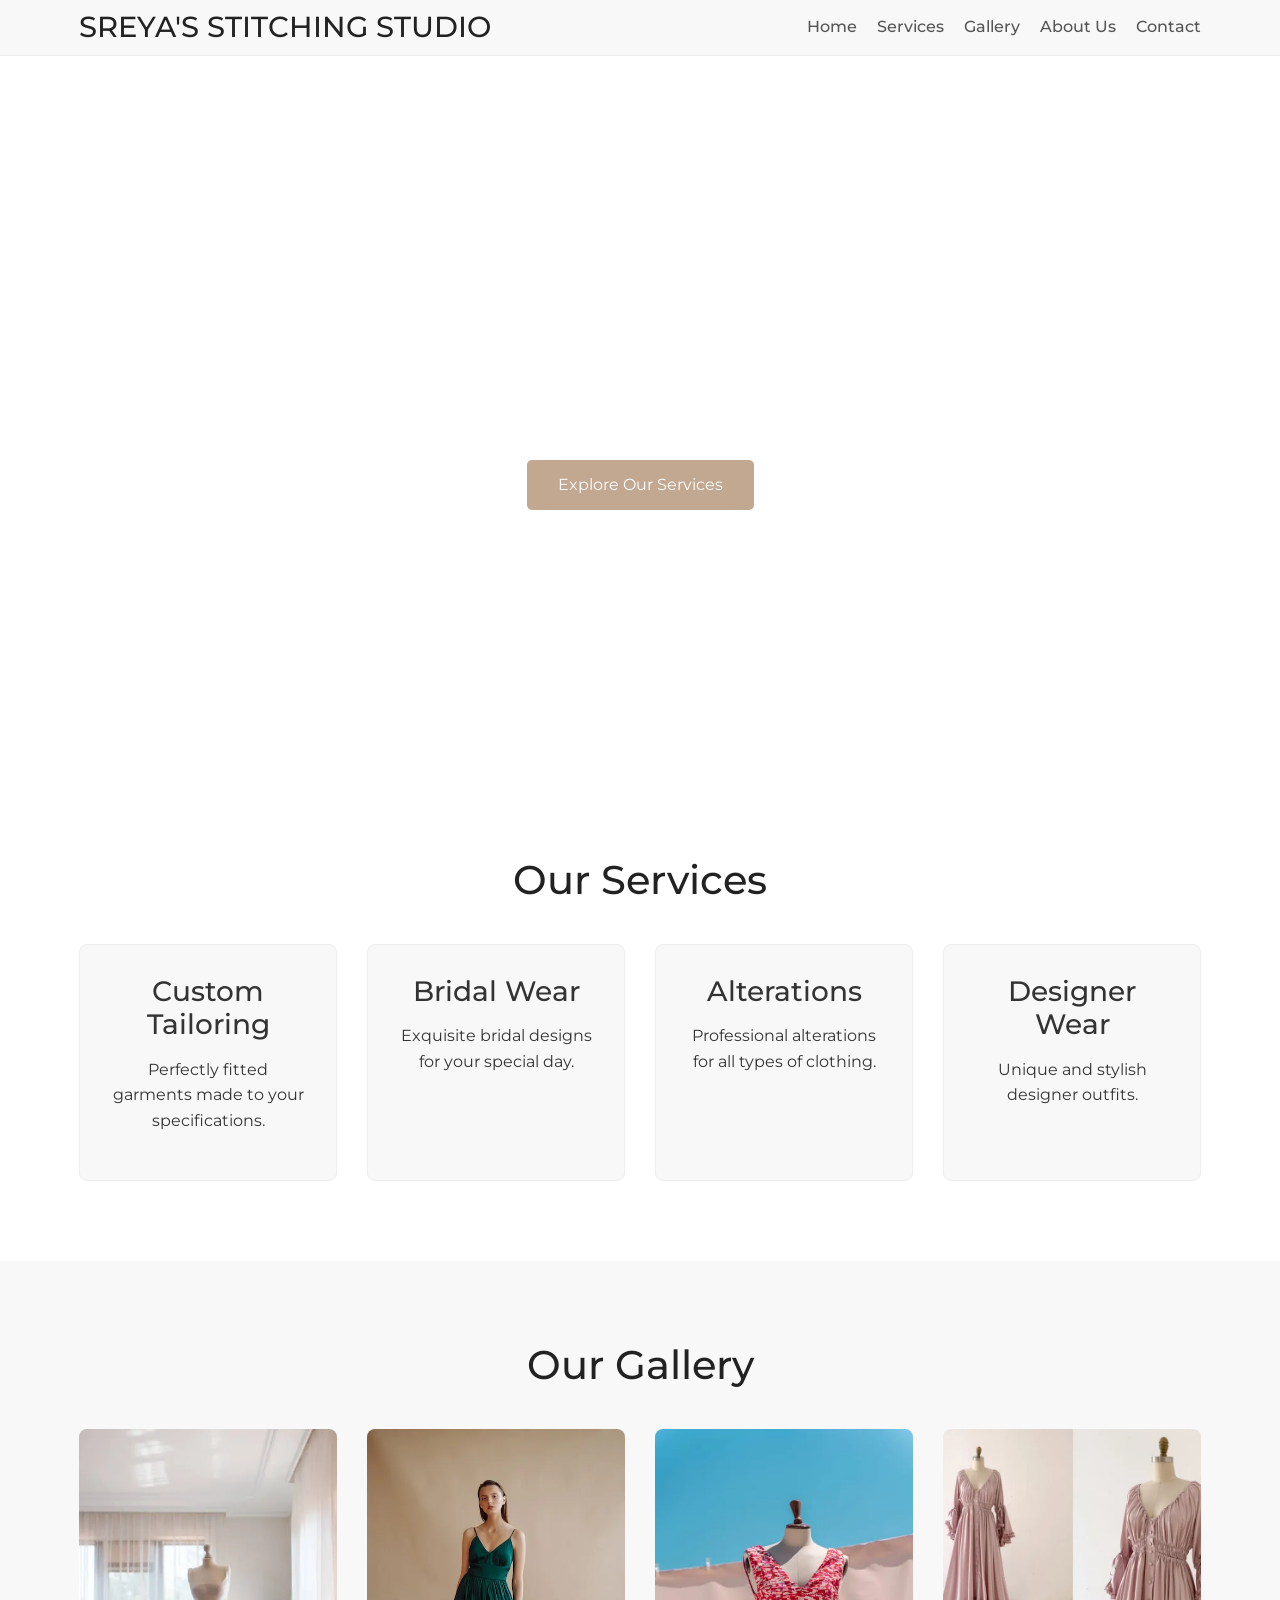
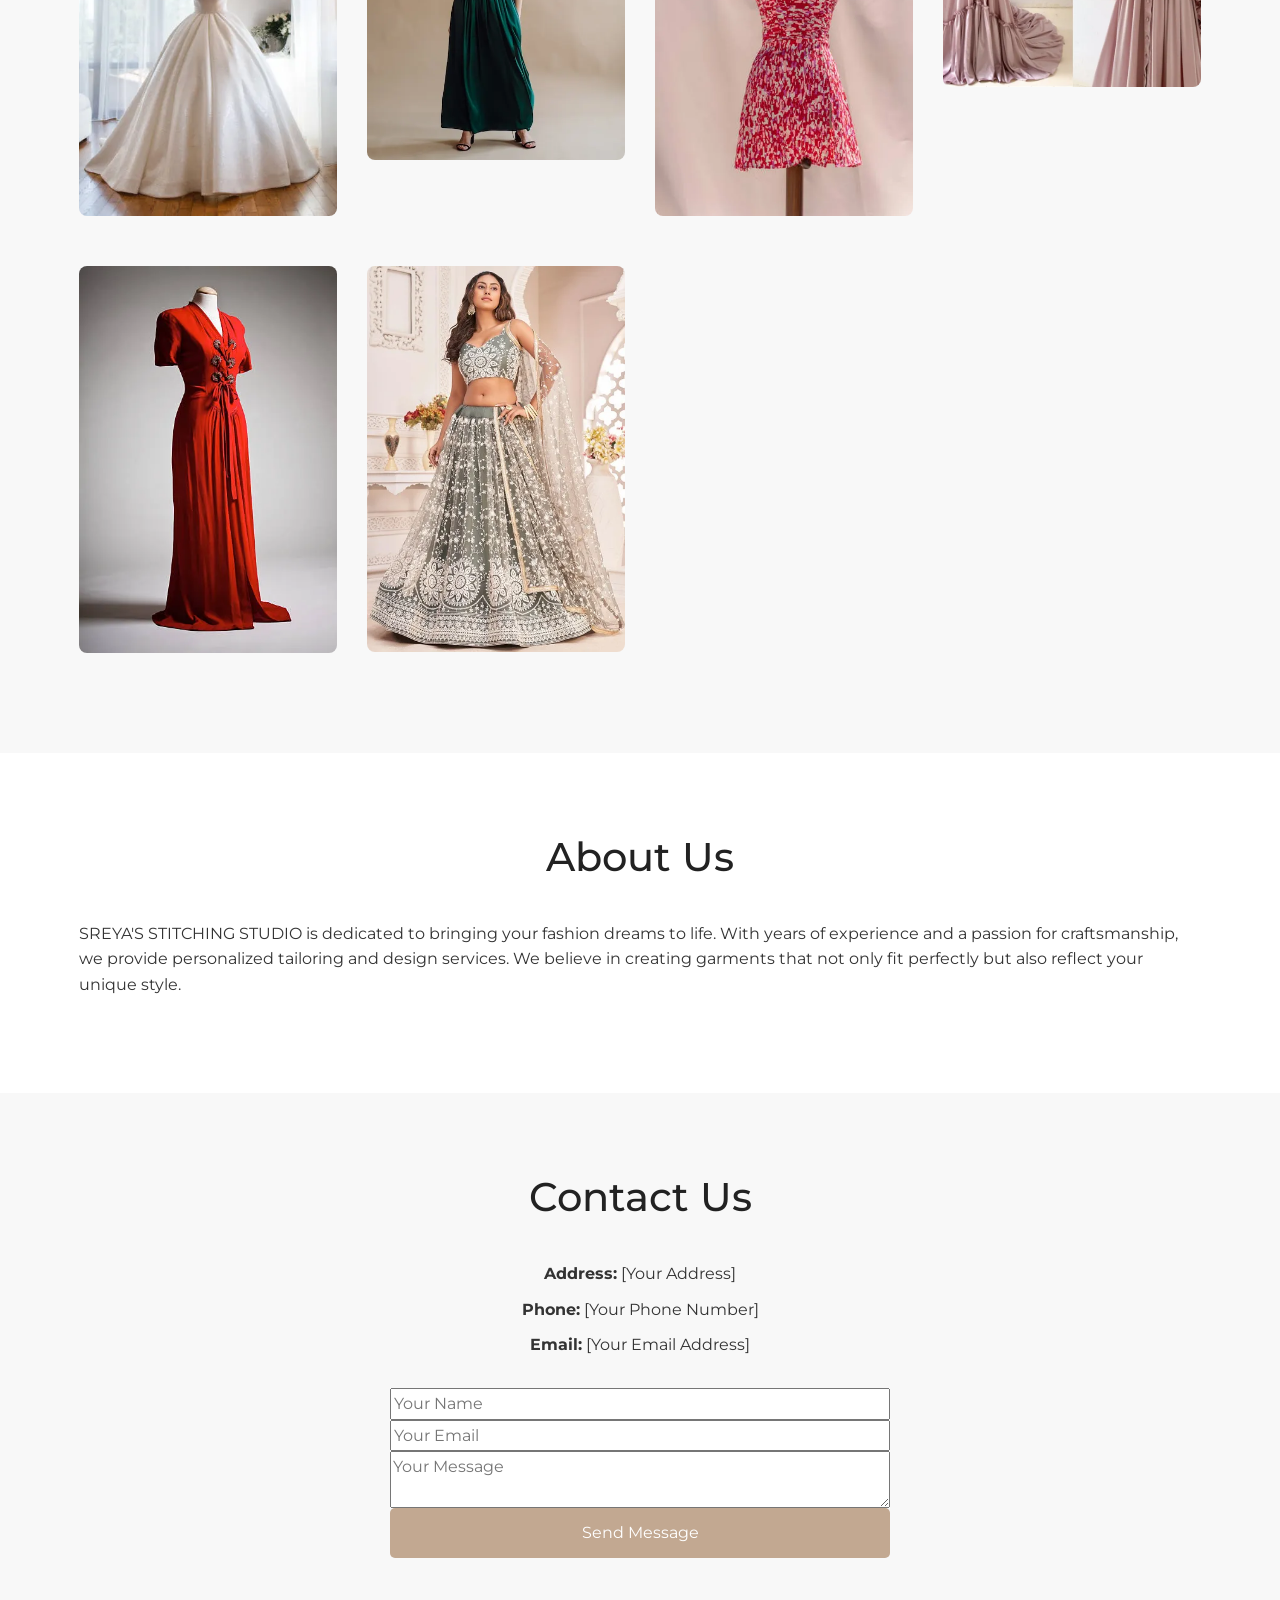
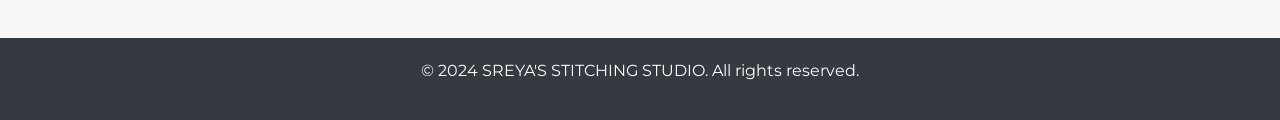
<file: index.html>
<!DOCTYPE html>
<html lang="en">

<head>
    <meta charset="UTF-8">
    <meta name="viewport" content="width=device-width, initial-scale=1.0">
    <title>SREYA'S STITCHING STUDIO</title>
    <link rel="stylesheet" href="style.css">
    <link rel="preconnect" href="https://fonts.googleapis.com">
    <link rel="preconnect" href="https://fonts.gstatic.com" crossorigin>
    <link href="https://fonts.googleapis.com/css2?family=Montserrat:wght@300;400;500;600;700&display=swap" rel="stylesheet">
    <link rel="stylesheet" href="https://stackpath.bootstrapcdn.com/bootstrap/4.5.2/css/bootstrap.min.css">
    <link rel="stylesheet" href="https://cdnjs.cloudflare.com/ajax/libs/animate.css/4.1.1/animate.min.css">
    <link rel="stylesheet" href="style.css">
</head>

<body>
    <script src="https://code.jquery.com/jquery-3.5.1.slim.min.js"></script>
    <script src="https://cdn.jsdelivr.net/npm/@popperjs/core@2.5.3/dist/umd/popper.min.js"></script>
    <script src="https://stackpath.bootstrapcdn.com/bootstrap/4.5.2/js/bootstrap.min.js"></script>
    <header>
        <div class="container">
            <div class="logo">
                <h1>SREYA'S STITCHING STUDIO</h1>
            </div>
            <nav>
                <ul>
                    <li><a href="#home">Home</a></li>
                    <li><a href="#services">Services</a></li>
                    <li><a href="#gallery">Gallery</a></li>
                    <li><a href="#about">About Us</a></li>
                    <li><a href="#contact">Contact</a></li>
                </ul>
            </nav>
        </div>
    </header>

    <section id="home" class="hero">
        <div class="container">
            <h2>Fashion Dreams Of Ladies</h2>
            <p>Crafting bespoke fashion with precision and style.</p>
            <a href="#services" class="btn">Explore Our Services</a>
        </div>
    </section>

    <section id="services" class="services">
        <div class="container">
            <h2>Our Services</h2>
            <div class="service-grid">
                <div class="service-item">
                    <h3>Custom Tailoring</h3>
                    <p>Perfectly fitted garments made to your specifications.</p>
                </div>
                <div class="service-item">
                    <h3>Bridal Wear</h3>
                    <p>Exquisite bridal designs for your special day.</p>
                </div>
                <div class="service-item">
                    <h3>Alterations</h3>
                    <p>Professional alterations for all types of clothing.</p>
                </div>
                <div class="service-item">
                    <h3>Designer Wear</h3>
                    <p>Unique and stylish designer outfits.</p>
                </div>
            </div>
        </div>
    </section>

    <section id="gallery" class="gallery">
        <div class="container">
            <h2>Our Gallery</h2>
            <div class="gallery-grid">
                <div class="gallery-item">
                    <img src="assets\img\amazing-white-wedding-dress-on-the-mannequin.webp" alt="Gallery 1">
                </div>
                <div class="gallery-item">
                    <img src="assets\img\fashion-portrait-young-elegant-woman_1328-2706.webp" alt="Gallery 2">
                </div>
                <div class="gallery-item">
                    <img src="assets\img\fashionable-summer-dress-on-dressmakers-model.webp" alt="Gallery 3">
                </div>
                <div class="gallery-item">
                    <img src="assets\img\il_600x600.4086396449_7anv.webp" alt="Gallery 4">
                </div>
                <div class="gallery-item">
                    <img src="assets\img\vintage-fashion (1).webp" alt="Gallery 5">
                </div>
                <div class="gallery-item">
                    <img src="assets\img\woman-7729639_640.webp" alt="Gallery 6">
                </div>
            </div>
        </div>
    </section>

    <section id="about" class="about">
        <div class="container">
            <h2>About Us</h2>
            <p>SREYA'S STITCHING STUDIO is dedicated to bringing your fashion dreams to life. With years of experience and a passion for craftsmanship, we provide personalized tailoring and design services. We believe in creating garments that not only fit
                perfectly but also reflect your unique style.</p>
        </div>
    </section>

    <section id="contact" class="contact">
        <div class="container">
            <h2>Contact Us</h2>
            <div class="contact-info">
                <p><strong>Address:</strong> [Your Address]</p>
                <p><strong>Phone:</strong> [Your Phone Number]</p>
                <p><strong>Email:</strong> [Your Email Address]</p>
            </div>
            <form>
                <input type="text" placeholder="Your Name" required>
                <input type="email" placeholder="Your Email" required>
                <textarea placeholder="Your Message" required></textarea>
                <button type="submit" class="btn">Send Message</button>
            </form>
        </div>
    </section>

    <footer>
        <div class="container">
            <p>&copy; 2024 SREYA'S STITCHING STUDIO. All rights reserved.</p>
        </div>
    </footer>

</body>

</html>
</file>
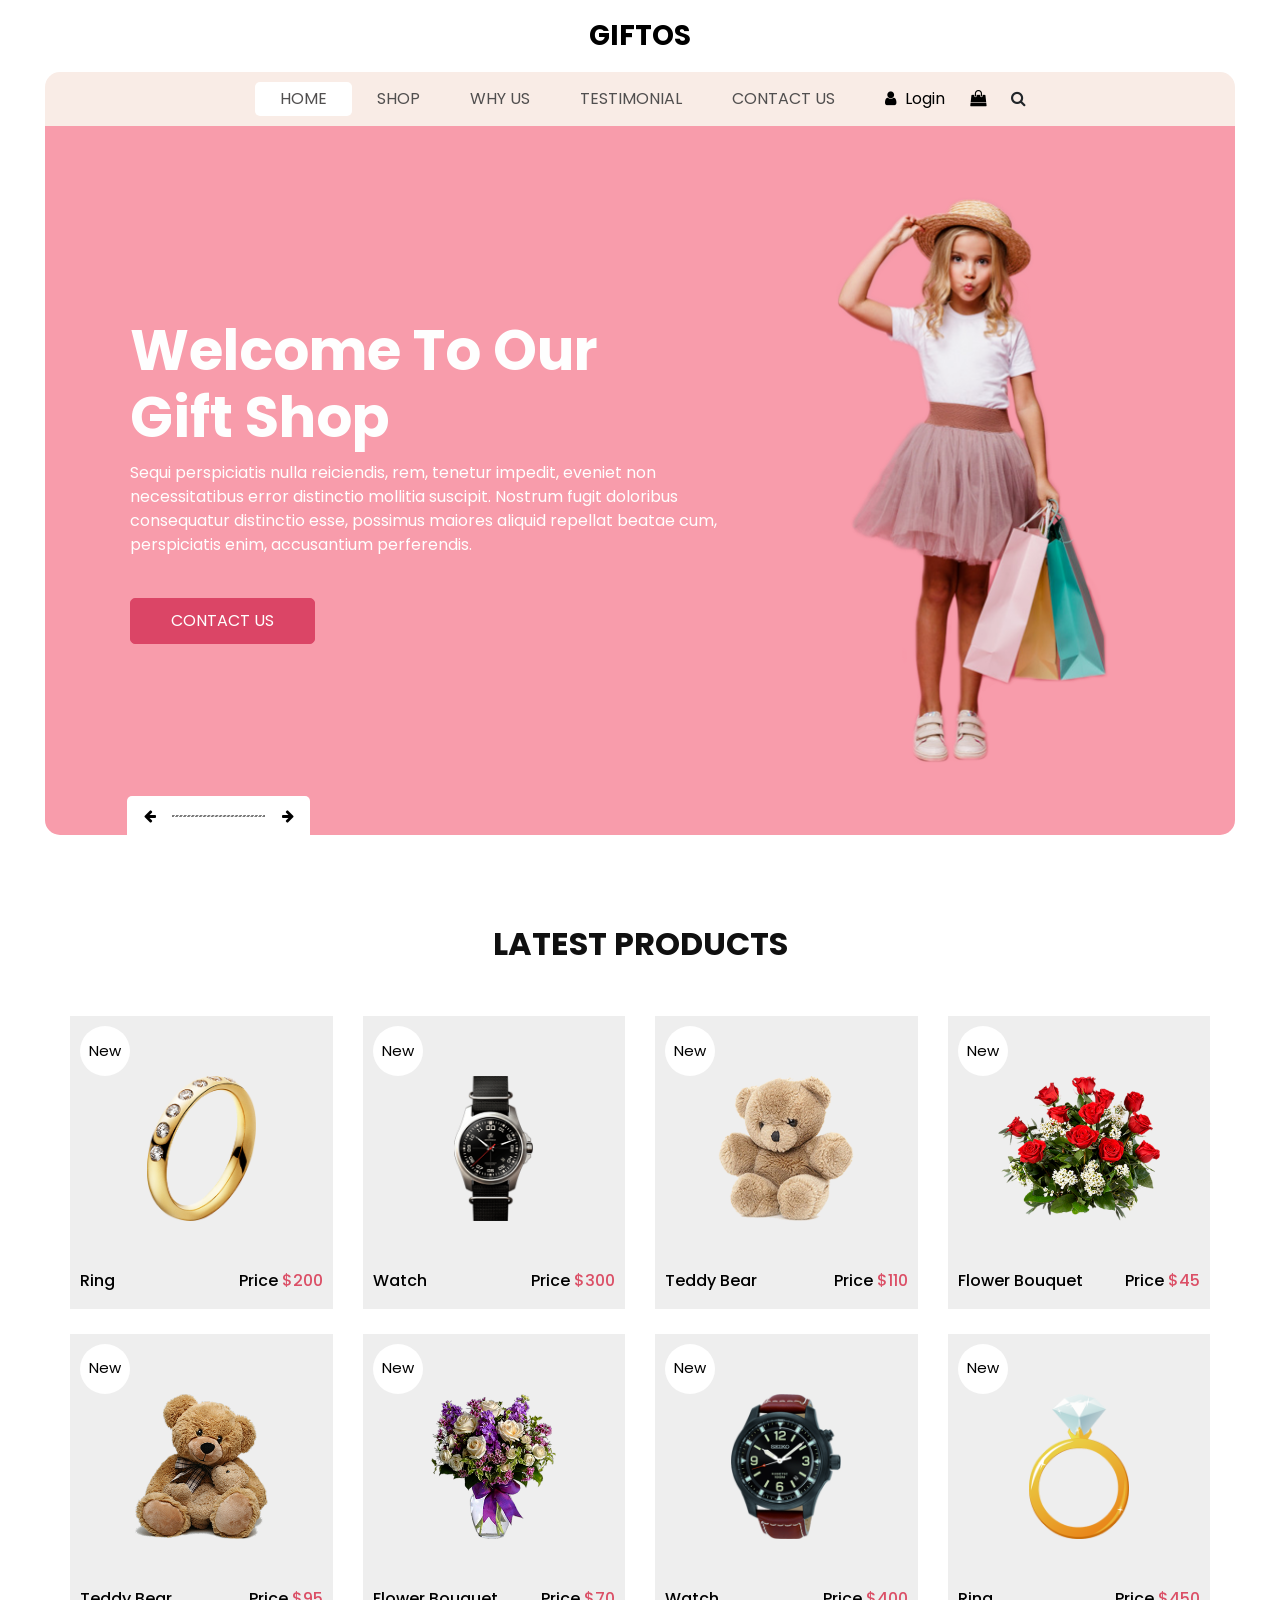
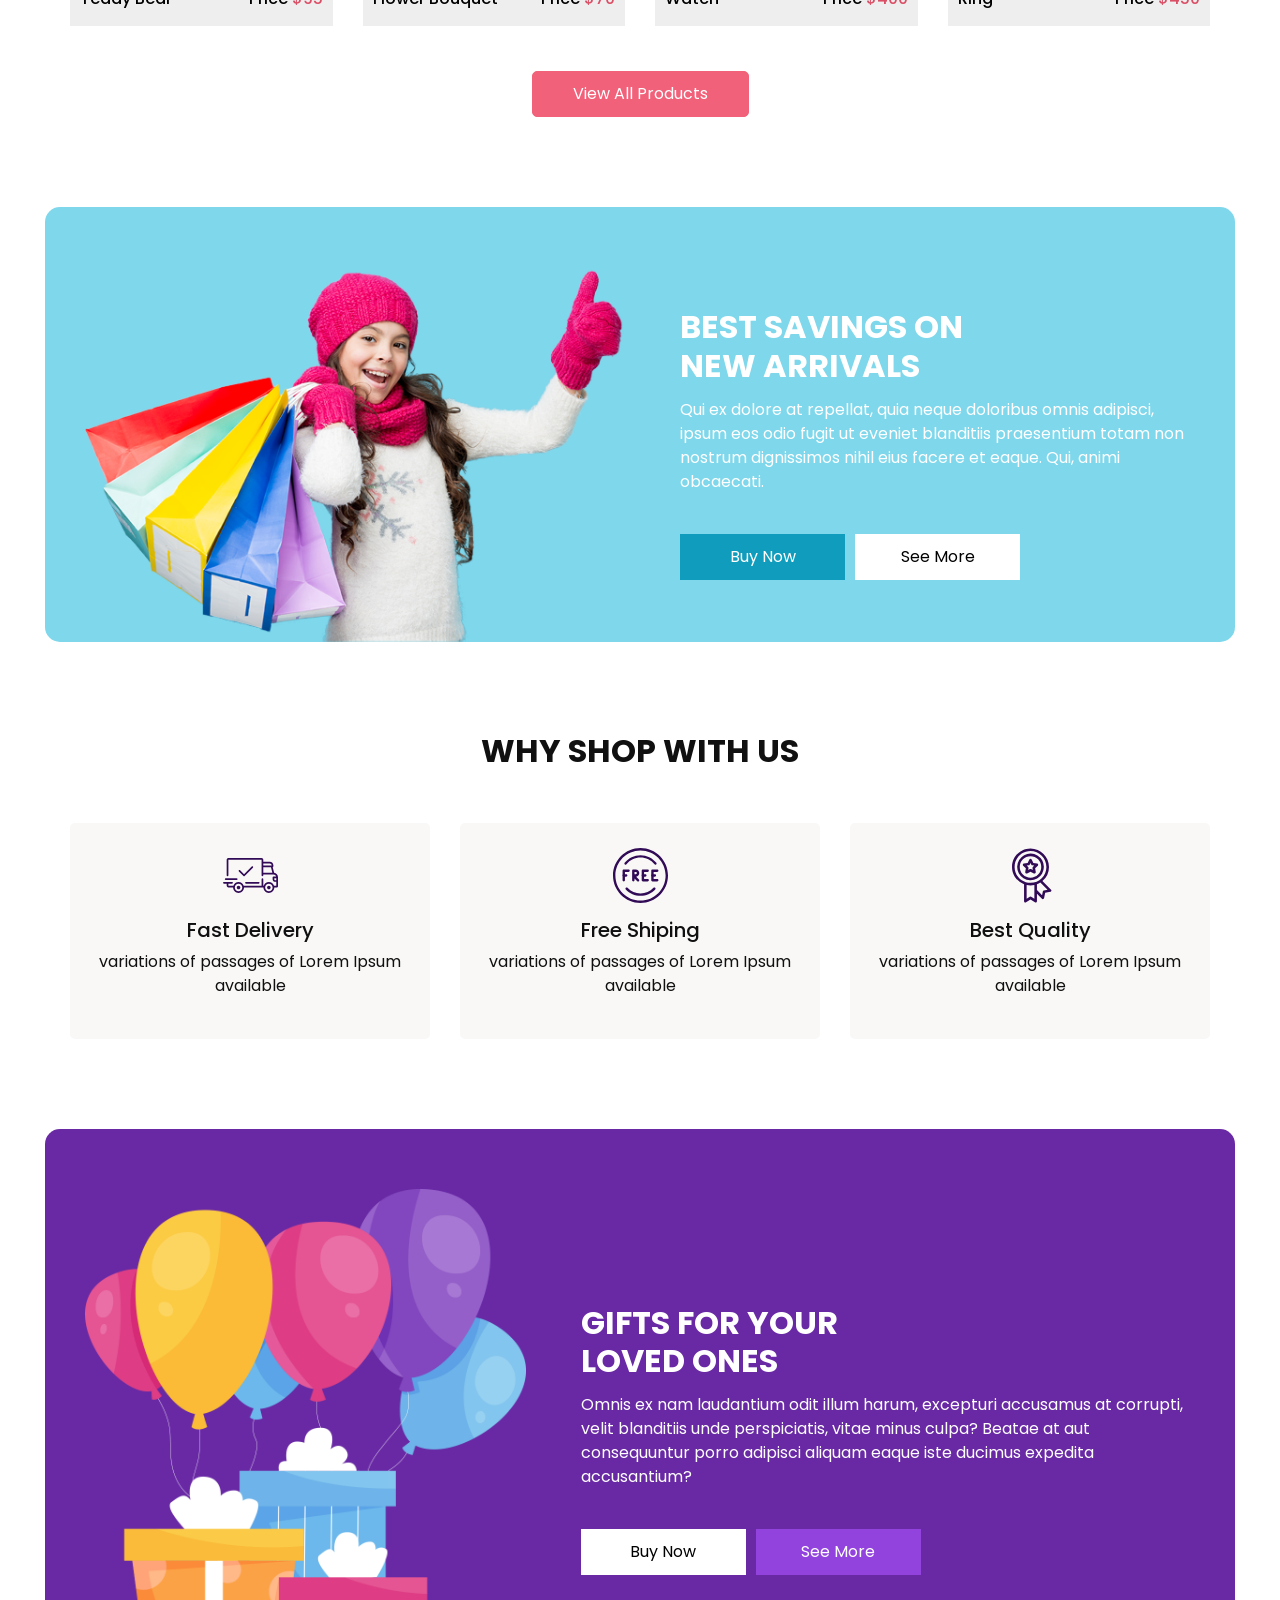
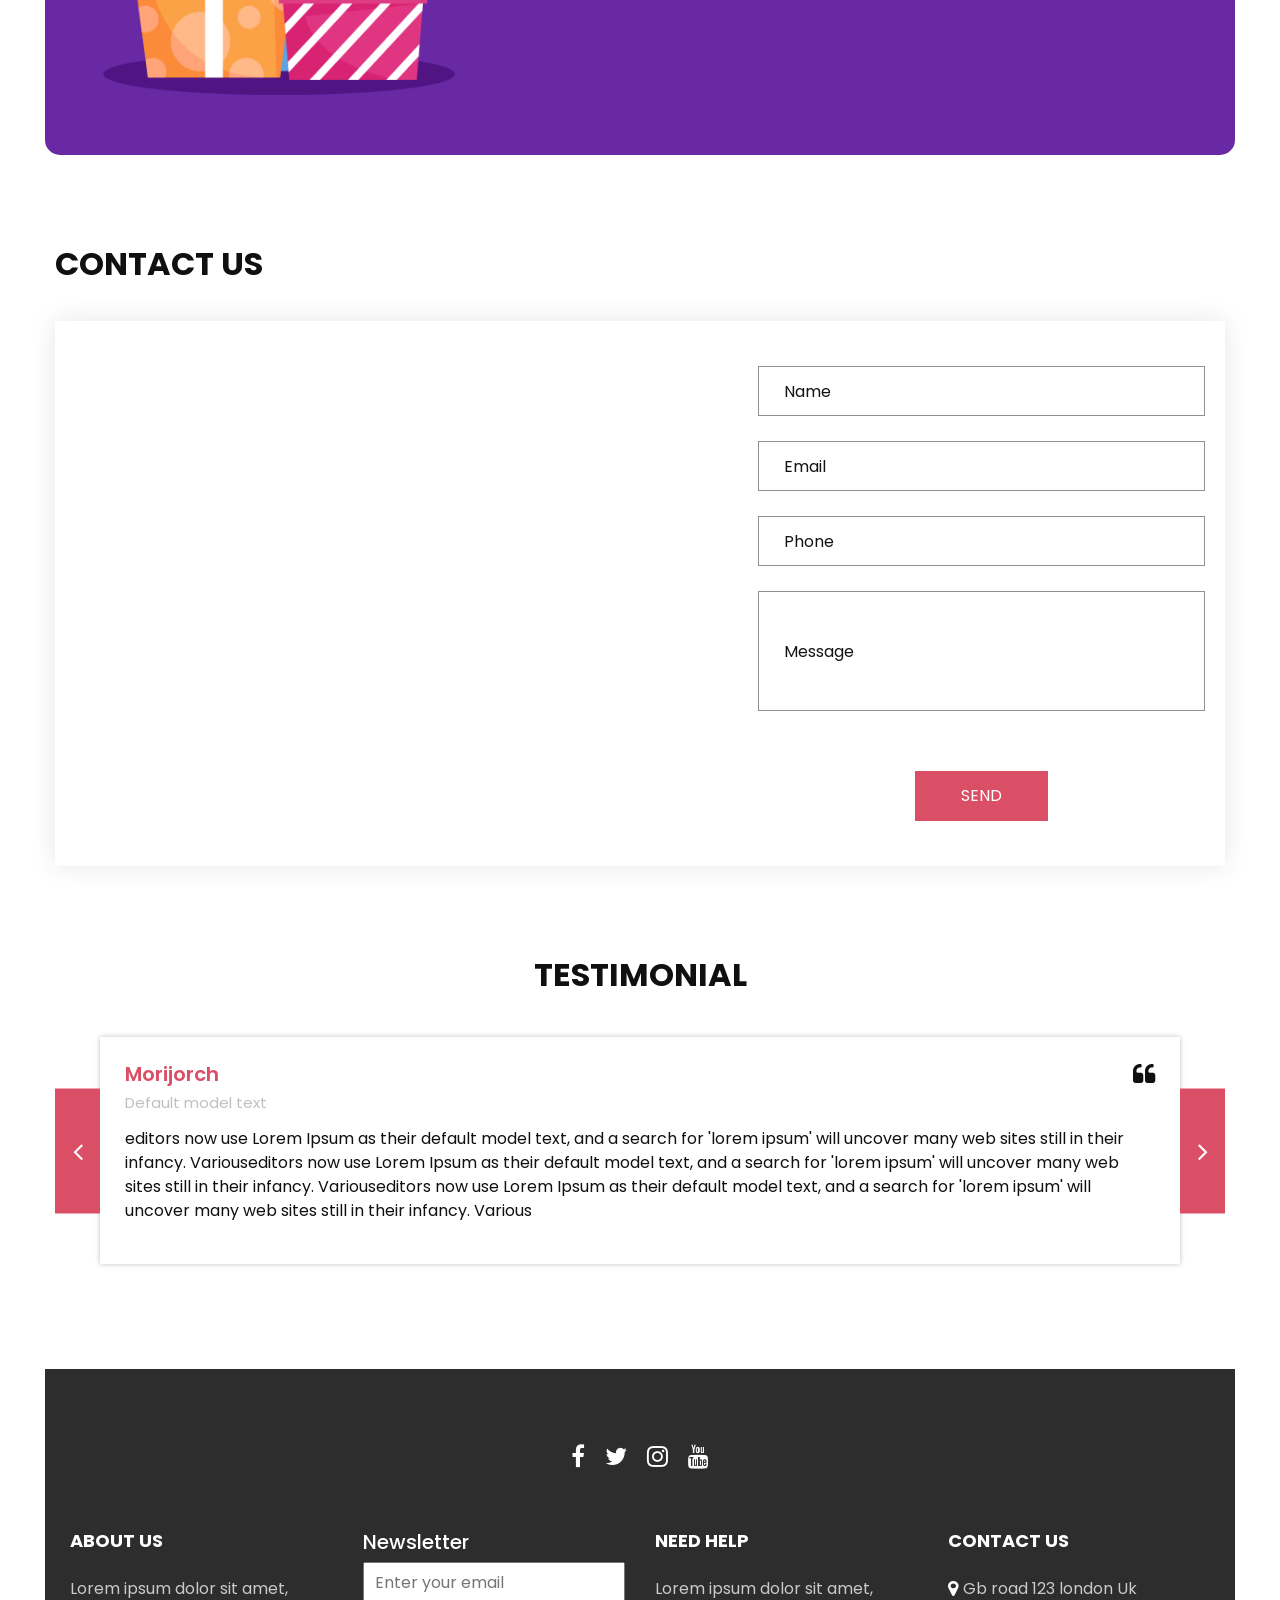
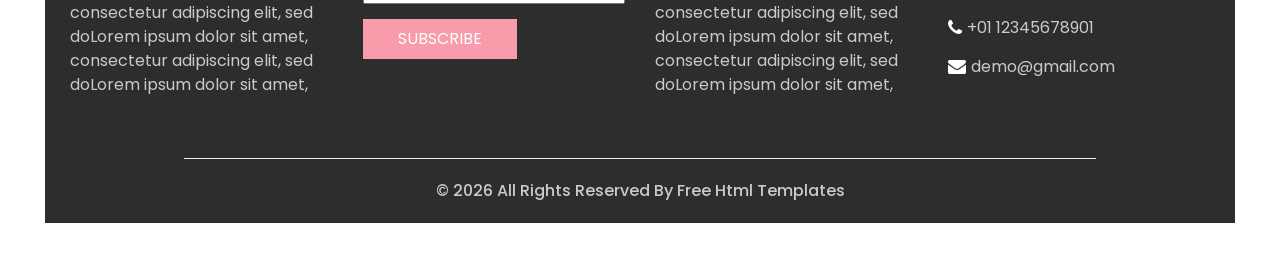
<file: giftos-html/index.html>
<!DOCTYPE html>
<html>

<head>
  <!-- Basic -->
  <meta charset="utf-8" />
  <meta http-equiv="X-UA-Compatible" content="IE=edge" />
  <!-- Mobile Metas -->
  <meta name="viewport" content="width=device-width, initial-scale=1, shrink-to-fit=no" />
  <!-- Site Metas -->
  <meta name="keywords" content="" />
  <meta name="description" content="" />
  <meta name="author" content="" />
  <link rel="shortcut icon" href="images/favicon.png" type="image/x-icon">

  <title>
    Giftos
  </title>

  <!-- slider stylesheet -->
  <link rel="stylesheet" type="text/css" href="https://cdnjs.cloudflare.com/ajax/libs/OwlCarousel2/2.3.4/assets/owl.carousel.min.css" />

  <!-- bootstrap core css -->
  <link rel="stylesheet" type="text/css" href="css/bootstrap.css" />

  <!-- Custom styles for this template -->
  <link href="css/style.css" rel="stylesheet" />
  <!-- responsive style -->
  <link href="css/responsive.css" rel="stylesheet" />
</head>

<body>
  <div class="hero_area">
    <!-- header section strats -->
    <header class="header_section">
      <nav class="navbar navbar-expand-lg custom_nav-container ">
        <a class="navbar-brand" href="index.html">
          <span>
            Giftos
          </span>
        </a>
        <button class="navbar-toggler" type="button" data-toggle="collapse" data-target="#navbarSupportedContent" aria-controls="navbarSupportedContent" aria-expanded="false" aria-label="Toggle navigation">
          <span class=""></span>
        </button>

        <div class="collapse navbar-collapse" id="navbarSupportedContent">
          <ul class="navbar-nav  ">
            <li class="nav-item active">
              <a class="nav-link" href="index.html">Home <span class="sr-only">(current)</span></a>
            </li>
            <li class="nav-item">
              <a class="nav-link" href="shop.html">
                Shop
              </a>
            </li>
            <li class="nav-item">
              <a class="nav-link" href="why.html">
                Why Us
              </a>
            </li>
            <li class="nav-item">
              <a class="nav-link" href="testimonial.html">
                Testimonial
              </a>
            </li>
            <li class="nav-item">
              <a class="nav-link" href="contact.html">Contact Us</a>
            </li>
          </ul>
          <div class="user_option">
            <a href="">
              <i class="fa fa-user" aria-hidden="true"></i>
              <span>
                Login
              </span>
            </a>
            <a href="">
              <i class="fa fa-shopping-bag" aria-hidden="true"></i>
            </a>
            <form class="form-inline ">
              <button class="btn nav_search-btn" type="submit">
                <i class="fa fa-search" aria-hidden="true"></i>
              </button>
            </form>
          </div>
        </div>
      </nav>
    </header>
    <!-- end header section -->
    <!-- slider section -->

    <section class="slider_section">
      <div class="slider_container">
        <div id="carouselExampleIndicators" class="carousel slide" data-ride="carousel">
          <div class="carousel-inner">
            <div class="carousel-item active">
              <div class="container-fluid">
                <div class="row">
                  <div class="col-md-7">
                    <div class="detail-box">
                      <h1>
                        Welcome To Our <br>
                        Gift Shop
                      </h1>
                      <p>
                        Sequi perspiciatis nulla reiciendis, rem, tenetur impedit, eveniet non necessitatibus error distinctio mollitia suscipit. Nostrum fugit doloribus consequatur distinctio esse, possimus maiores aliquid repellat beatae cum, perspiciatis enim, accusantium perferendis.
                      </p>
                      <a href="">
                        Contact Us
                      </a>
                    </div>
                  </div>
                  <div class="col-md-5 ">
                    <div class="img-box">
                      <img src="images/slider-img.png" alt="" />
                    </div>
                  </div>
                </div>
              </div>
            </div>
            <div class="carousel-item ">
              <div class="container-fluid">
                <div class="row">
                  <div class="col-md-7">
                    <div class="detail-box">
                      <h1>
                        Welcome To Our <br>
                        Gift Shop
                      </h1>
                      <p>
                        Sequi perspiciatis nulla reiciendis, rem, tenetur impedit, eveniet non necessitatibus error distinctio mollitia suscipit. Nostrum fugit doloribus consequatur distinctio esse, possimus maiores aliquid repellat beatae cum, perspiciatis enim, accusantium perferendis.
                      </p>
                      <a href="">
                        Contact Us
                      </a>
                    </div>
                  </div>
                  <div class="col-md-5 ">
                    <div class="img-box">
                      <img src="images/slider-img.png" alt="" />
                    </div>
                  </div>
                </div>
              </div>
            </div>
            <div class="carousel-item ">
              <div class="container-fluid">
                <div class="row">
                  <div class="col-md-7">
                    <div class="detail-box">
                      <h1>
                        Welcome To Our <br>
                        Gift Shop
                      </h1>
                      <p>
                        Sequi perspiciatis nulla reiciendis, rem, tenetur impedit, eveniet non necessitatibus error distinctio mollitia suscipit. Nostrum fugit doloribus consequatur distinctio esse, possimus maiores aliquid repellat beatae cum, perspiciatis enim, accusantium perferendis.
                      </p>
                      <a href="">
                        Contact Us
                      </a>
                    </div>
                  </div>
                  <div class="col-md-5 ">
                    <div class="img-box">
                      <img src="images/slider-img.png" alt="" />
                    </div>
                  </div>
                </div>
              </div>
            </div>
          </div>
          <div class="carousel_btn-box">
            <a class="carousel-control-prev" href="#carouselExampleIndicators" role="button" data-slide="prev">
              <i class="fa fa-arrow-left" aria-hidden="true"></i>
              <span class="sr-only">Previous</span>
            </a>
            <img src="images/line.png" alt="" />
            <a class="carousel-control-next" href="#carouselExampleIndicators" role="button" data-slide="next">
              <i class="fa fa-arrow-right" aria-hidden="true"></i>
              <span class="sr-only">Next</span>
            </a>
          </div>
        </div>
      </div>
    </section>

    <!-- end slider section -->
  </div>
  <!-- end hero area -->

  <!-- shop section -->

  <section class="shop_section layout_padding">
    <div class="container">
      <div class="heading_container heading_center">
        <h2>
          Latest Products
        </h2>
      </div>
      <div class="row">
        <div class="col-sm-6 col-md-4 col-lg-3">
          <div class="box">
            <a href="">
              <div class="img-box">
                <img src="images/p1.png" alt="">
              </div>
              <div class="detail-box">
                <h6>
                  Ring
                </h6>
                <h6>
                  Price
                  <span>
                    $200
                  </span>
                </h6>
              </div>
              <div class="new">
                <span>
                  New
                </span>
              </div>
            </a>
          </div>
        </div>
        <div class="col-sm-6 col-md-4 col-lg-3">
          <div class="box">
            <a href="">
              <div class="img-box">
                <img src="images/p2.png" alt="">
              </div>
              <div class="detail-box">
                <h6>
                  Watch
                </h6>
                <h6>
                  Price
                  <span>
                    $300
                  </span>
                </h6>
              </div>
              <div class="new">
                <span>
                  New
                </span>
              </div>
            </a>
          </div>
        </div>
        <div class="col-sm-6 col-md-4 col-lg-3">
          <div class="box">
            <a href="">
              <div class="img-box">
                <img src="images/p3.png" alt="">
              </div>
              <div class="detail-box">
                <h6>
                  Teddy Bear
                </h6>
                <h6>
                  Price
                  <span>
                    $110
                  </span>
                </h6>
              </div>
              <div class="new">
                <span>
                  New
                </span>
              </div>
            </a>
          </div>
        </div>
        <div class="col-sm-6 col-md-4 col-lg-3">
          <div class="box">
            <a href="">
              <div class="img-box">
                <img src="images/p4.png" alt="">
              </div>
              <div class="detail-box">
                <h6>
                  Flower Bouquet
                </h6>
                <h6>
                  Price
                  <span>
                    $45
                  </span>
                </h6>
              </div>
              <div class="new">
                <span>
                  New
                </span>
              </div>
            </a>
          </div>
        </div>
        <div class="col-sm-6 col-md-4 col-lg-3">
          <div class="box">
            <a href="">
              <div class="img-box">
                <img src="images/p5.png" alt="">
              </div>
              <div class="detail-box">
                <h6>
                  Teddy Bear
                </h6>
                <h6>
                  Price
                  <span>
                    $95
                  </span>
                </h6>
              </div>
              <div class="new">
                <span>
                  New
                </span>
              </div>
            </a>
          </div>
        </div>
        <div class="col-sm-6 col-md-4 col-lg-3">
          <div class="box">
            <a href="">
              <div class="img-box">
                <img src="images/p6.png" alt="">
              </div>
              <div class="detail-box">
                <h6>
                  Flower Bouquet
                </h6>
                <h6>
                  Price
                  <span>
                    $70
                  </span>
                </h6>
              </div>
              <div class="new">
                <span>
                  New
                </span>
              </div>
            </a>
          </div>
        </div>
        <div class="col-sm-6 col-md-4 col-lg-3">
          <div class="box">
            <a href="">
              <div class="img-box">
                <img src="images/p7.png" alt="">
              </div>
              <div class="detail-box">
                <h6>
                  Watch
                </h6>
                <h6>
                  Price
                  <span>
                    $400
                  </span>
                </h6>
              </div>
              <div class="new">
                <span>
                  New
                </span>
              </div>
            </a>
          </div>
        </div>
        <div class="col-sm-6 col-md-4 col-lg-3">
          <div class="box">
            <a href="">
              <div class="img-box">
                <img src="images/p8.png" alt="">
              </div>
              <div class="detail-box">
                <h6>
                  Ring
                </h6>
                <h6>
                  Price
                  <span>
                    $450
                  </span>
                </h6>
              </div>
              <div class="new">
                <span>
                  New
                </span>
              </div>
            </a>
          </div>
        </div>
      </div>
      <div class="btn-box">
        <a href="">
          View All Products
        </a>
      </div>
    </div>
  </section>

  <!-- end shop section -->

  <!-- saving section -->

  <section class="saving_section ">
    <div class="box">
      <div class="container-fluid">
        <div class="row">
          <div class="col-lg-6">
            <div class="img-box">
              <img src="images/saving-img.png" alt="">
            </div>
          </div>
          <div class="col-lg-6">
            <div class="detail-box">
              <div class="heading_container">
                <h2>
                  Best Savings on <br>
                  new arrivals
                </h2>
              </div>
              <p>
                Qui ex dolore at repellat, quia neque doloribus omnis adipisci, ipsum eos odio fugit ut eveniet blanditiis praesentium totam non nostrum dignissimos nihil eius facere et eaque. Qui, animi obcaecati.
              </p>
              <div class="btn-box">
                <a href="#" class="btn1">
                  Buy Now
                </a>
                <a href="#" class="btn2">
                  See More
                </a>
              </div>
            </div>
          </div>
        </div>
      </div>
    </div>
  </section>

  <!-- end saving section -->

  <!-- why section -->

  <section class="why_section layout_padding">
    <div class="container">
      <div class="heading_container heading_center">
        <h2>
          Why Shop With Us
        </h2>
      </div>
      <div class="row">
        <div class="col-md-4">
          <div class="box ">
            <div class="img-box">
              <svg version="1.1" id="Layer_1" xmlns="http://www.w3.org/2000/svg" xmlns:xlink="http://www.w3.org/1999/xlink" x="0px" y="0px" viewBox="0 0 512 512" style="enable-background:new 0 0 512 512;" xml:space="preserve">
                <g>
                  <g>
                    <path d="M476.158,231.363l-13.259-53.035c3.625-0.77,6.345-3.986,6.345-7.839v-8.551c0-18.566-15.105-33.67-33.67-33.67h-60.392
                 V110.63c0-9.136-7.432-16.568-16.568-16.568H50.772c-9.136,0-16.568,7.432-16.568,16.568V256c0,4.427,3.589,8.017,8.017,8.017
                 c4.427,0,8.017-3.589,8.017-8.017V110.63c0-0.295,0.239-0.534,0.534-0.534h307.841c0.295,0,0.534,0.239,0.534,0.534v145.372
                 c0,4.427,3.589,8.017,8.017,8.017c4.427,0,8.017-3.589,8.017-8.017v-9.088h94.569c0.008,0,0.014,0.002,0.021,0.002
                 c0.008,0,0.015-0.001,0.022-0.001c11.637,0.008,21.518,7.646,24.912,18.171h-24.928c-4.427,0-8.017,3.589-8.017,8.017v17.102
                 c0,13.851,11.268,25.119,25.119,25.119h9.086v35.273h-20.962c-6.886-19.883-25.787-34.205-47.982-34.205
                 s-41.097,14.322-47.982,34.205h-3.86v-60.393c0-4.427-3.589-8.017-8.017-8.017c-4.427,0-8.017,3.589-8.017,8.017v60.391H192.817
                 c-6.886-19.883-25.787-34.205-47.982-34.205s-41.097,14.322-47.982,34.205H50.772c-0.295,0-0.534-0.239-0.534-0.534v-17.637
                 h34.739c4.427,0,8.017-3.589,8.017-8.017s-3.589-8.017-8.017-8.017H8.017c-4.427,0-8.017,3.589-8.017,8.017
                 s3.589,8.017,8.017,8.017h26.188v17.637c0,9.136,7.432,16.568,16.568,16.568h43.304c-0.002,0.178-0.014,0.355-0.014,0.534
                 c0,27.996,22.777,50.772,50.772,50.772s50.772-22.776,50.772-50.772c0-0.18-0.012-0.356-0.014-0.534h180.67
                 c-0.002,0.178-0.014,0.355-0.014,0.534c0,27.996,22.777,50.772,50.772,50.772c27.995,0,50.772-22.776,50.772-50.772
                 c0-0.18-0.012-0.356-0.014-0.534h26.203c4.427,0,8.017-3.589,8.017-8.017v-85.511C512,251.989,496.423,234.448,476.158,231.363z
                  M375.182,144.301h60.392c9.725,0,17.637,7.912,17.637,17.637v0.534h-78.029V144.301z M375.182,230.881v-52.376h71.235
                 l13.094,52.376H375.182z M144.835,401.904c-19.155,0-34.739-15.583-34.739-34.739s15.584-34.739,34.739-34.739
                 c19.155,0,34.739,15.583,34.739,34.739S163.99,401.904,144.835,401.904z M427.023,401.904c-19.155,0-34.739-15.583-34.739-34.739
                 s15.584-34.739,34.739-34.739c19.155,0,34.739,15.583,34.739,34.739S446.178,401.904,427.023,401.904z M495.967,299.29h-9.086
                 c-5.01,0-9.086-4.076-9.086-9.086v-9.086h18.171V299.29z" />
                  </g>
                </g>
                <g>
                  <g>
                    <path d="M144.835,350.597c-9.136,0-16.568,7.432-16.568,16.568c0,9.136,7.432,16.568,16.568,16.568
                 c9.136,0,16.568-7.432,16.568-16.568C161.403,358.029,153.971,350.597,144.835,350.597z" />
                  </g>
                </g>
                <g>
                  <g>
                    <path d="M427.023,350.597c-9.136,0-16.568,7.432-16.568,16.568c0,9.136,7.432,16.568,16.568,16.568
                 c9.136,0,16.568-7.432,16.568-16.568C443.591,358.029,436.159,350.597,427.023,350.597z" />
                  </g>
                </g>
                <g>
                  <g>
                    <path d="M332.96,316.393H213.244c-4.427,0-8.017,3.589-8.017,8.017s3.589,8.017,8.017,8.017H332.96
                 c4.427,0,8.017-3.589,8.017-8.017S337.388,316.393,332.96,316.393z" />
                  </g>
                </g>
                <g>
                  <g>
                    <path d="M127.733,282.188H25.119c-4.427,0-8.017,3.589-8.017,8.017s3.589,8.017,8.017,8.017h102.614
                 c4.427,0,8.017-3.589,8.017-8.017S132.16,282.188,127.733,282.188z" />
                  </g>
                </g>
                <g>
                  <g>
                    <path d="M278.771,173.37c-3.13-3.13-8.207-3.13-11.337,0.001l-71.292,71.291l-37.087-37.087c-3.131-3.131-8.207-3.131-11.337,0
                 c-3.131,3.131-3.131,8.206,0,11.337l42.756,42.756c1.565,1.566,3.617,2.348,5.668,2.348s4.104-0.782,5.668-2.348l76.96-76.96
                 C281.901,181.576,281.901,176.501,278.771,173.37z" />
                  </g>
                </g>
                <g>
                </g>
                <g>
                </g>
                <g>
                </g>
                <g>
                </g>
                <g>
                </g>
                <g>
                </g>
                <g>
                </g>
                <g>
                </g>
                <g>
                </g>
                <g>
                </g>
                <g>
                </g>
                <g>
                </g>
                <g>
                </g>
                <g>
                </g>
                <g>
                </g>
              </svg>
            </div>
            <div class="detail-box">
              <h5>
                Fast Delivery
              </h5>
              <p>
                variations of passages of Lorem Ipsum available
              </p>
            </div>
          </div>
        </div>
        <div class="col-md-4">
          <div class="box ">
            <div class="img-box">
              <svg version="1.1" id="Capa_1" xmlns="http://www.w3.org/2000/svg" xmlns:xlink="http://www.w3.org/1999/xlink" x="0px" y="0px" viewBox="0 0 490.667 490.667" style="enable-background:new 0 0 490.667 490.667;" xml:space="preserve">
                <g>
                  <g>
                    <path d="M138.667,192H96c-5.888,0-10.667,4.779-10.667,10.667V288c0,5.888,4.779,10.667,10.667,10.667s10.667-4.779,10.667-10.667
                 v-74.667h32c5.888,0,10.667-4.779,10.667-10.667S144.555,192,138.667,192z" />
                  </g>
                </g>
                <g>
                  <g>
                    <path d="M117.333,234.667H96c-5.888,0-10.667,4.779-10.667,10.667S90.112,256,96,256h21.333c5.888,0,10.667-4.779,10.667-10.667
                 S123.221,234.667,117.333,234.667z" />
                  </g>
                </g>
                <g>
                  <g>
                    <path d="M245.333,0C110.059,0,0,110.059,0,245.333s110.059,245.333,245.333,245.333s245.333-110.059,245.333-245.333
                 S380.608,0,245.333,0z M245.333,469.333c-123.52,0-224-100.48-224-224s100.48-224,224-224s224,100.48,224,224
                 S368.853,469.333,245.333,469.333z" />
                  </g>
                </g>
                <g>
                  <g>
                    <path d="M386.752,131.989C352.085,88.789,300.544,64,245.333,64s-106.752,24.789-141.419,67.989
                 c-3.691,4.587-2.965,11.307,1.643,14.997c4.587,3.691,11.307,2.965,14.976-1.643c30.613-38.144,76.096-60.011,124.8-60.011
                 s94.187,21.867,124.779,60.011c2.112,2.624,5.205,3.989,8.32,3.989c2.368,0,4.715-0.768,6.677-2.347
                 C389.717,143.296,390.443,136.576,386.752,131.989z" />
                  </g>
                </g>
                <g>
                  <g>
                    <path d="M376.405,354.923c-4.224-4.032-11.008-3.861-15.061,0.405c-30.613,32.235-71.808,50.005-116.011,50.005
                 s-85.397-17.771-115.989-50.005c-4.032-4.309-10.816-4.437-15.061-0.405c-4.309,4.053-4.459,10.816-0.405,15.083
                 c34.667,36.544,81.344,56.661,131.456,56.661s96.789-20.117,131.477-56.661C380.864,365.739,380.693,358.976,376.405,354.923z" />
                  </g>
                </g>
                <g>
                  <g>
                    <path d="M206.805,255.723c15.701-2.027,27.861-15.488,27.861-31.723c0-17.643-14.357-32-32-32h-21.333
                 c-5.888,0-10.667,4.779-10.667,10.667v42.581c0,0.043,0,0.107,0,0.149V288c0,5.888,4.779,10.667,10.667,10.667
                 S192,293.888,192,288v-16.917l24.448,24.469c2.091,2.069,4.821,3.115,7.552,3.115c2.731,0,5.461-1.045,7.531-3.136
                 c4.16-4.16,4.16-10.923,0-15.083L206.805,255.723z M192,234.667v-21.333h10.667c5.867,0,10.667,4.779,10.667,10.667
                 s-4.8,10.667-10.667,10.667H192z" />
                  </g>
                </g>
                <g>
                  <g>
                    <path d="M309.333,277.333h-32v-64h32c5.888,0,10.667-4.779,10.667-10.667S315.221,192,309.333,192h-42.667
                 c-5.888,0-10.667,4.779-10.667,10.667V288c0,5.888,4.779,10.667,10.667,10.667h42.667c5.888,0,10.667-4.779,10.667-10.667
                 S315.221,277.333,309.333,277.333z" />
                  </g>
                </g>
                <g>
                  <g>
                    <path d="M288,234.667h-21.333c-5.888,0-10.667,4.779-10.667,10.667S260.779,256,266.667,256H288
                 c5.888,0,10.667-4.779,10.667-10.667S293.888,234.667,288,234.667z" />
                  </g>
                </g>
                <g>
                  <g>
                    <path d="M394.667,277.333h-32v-64h32c5.888,0,10.667-4.779,10.667-10.667S400.555,192,394.667,192H352
                 c-5.888,0-10.667,4.779-10.667,10.667V288c0,5.888,4.779,10.667,10.667,10.667h42.667c5.888,0,10.667-4.779,10.667-10.667
                 S400.555,277.333,394.667,277.333z" />
                  </g>
                </g>
                <g>
                  <g>
                    <path d="M373.333,234.667H352c-5.888,0-10.667,4.779-10.667,10.667S346.112,256,352,256h21.333
                 c5.888,0,10.667-4.779,10.667-10.667S379.221,234.667,373.333,234.667z" />
                  </g>
                </g>
                <g>
                </g>
                <g>
                </g>
                <g>
                </g>
                <g>
                </g>
                <g>
                </g>
                <g>
                </g>
                <g>
                </g>
                <g>
                </g>
                <g>
                </g>
                <g>
                </g>
                <g>
                </g>
                <g>
                </g>
                <g>
                </g>
                <g>
                </g>
                <g>
                </g>
              </svg>
            </div>
            <div class="detail-box">
              <h5>
                Free Shiping
              </h5>
              <p>
                variations of passages of Lorem Ipsum available
              </p>
            </div>
          </div>
        </div>
        <div class="col-md-4">
          <div class="box ">
            <div class="img-box">
              <svg id="_30_Premium" height="512" viewBox="0 0 512 512" width="512" xmlns="http://www.w3.org/2000/svg" data-name="30_Premium">
                <g id="filled">
                  <path d="m252.92 300h3.08a124.245 124.245 0 1 0 -4.49-.09c.075.009.15.023.226.03.394.039.789.06 1.184.06zm-96.92-124a100 100 0 1 1 100 100 100.113 100.113 0 0 1 -100-100z" />
                  <path d="m447.445 387.635-80.4-80.4a171.682 171.682 0 0 0 60.955-131.235c0-94.841-77.159-172-172-172s-172 77.159-172 172c0 73.747 46.657 136.794 112 161.2v158.8c-.3 9.289 11.094 15.384 18.656 9.984l41.344-27.562 41.344 27.562c7.574 5.4 18.949-.7 18.656-9.984v-70.109l46.6 46.594c6.395 6.789 18.712 3.025 20.253-6.132l9.74-48.724 48.725-9.742c9.163-1.531 12.904-13.893 6.127-20.252zm-339.445-211.635c0-81.607 66.393-148 148-148s148 66.393 148 148-66.393 148-148 148-148-66.393-148-148zm154.656 278.016a12 12 0 0 0 -13.312 0l-29.344 19.562v-129.378a172.338 172.338 0 0 0 72 0v129.38zm117.381-58.353a12 12 0 0 0 -9.415 9.415l-6.913 34.58-47.709-47.709v-54.749a171.469 171.469 0 0 0 31.467-15.6l67.151 67.152z" />
                  <path d="m287.62 236.985c8.349 4.694 19.251-3.212 17.367-12.618l-5.841-35.145 25.384-25c7.049-6.5 2.89-19.3-6.634-20.415l-35.23-5.306-15.933-31.867c-4.009-8.713-17.457-8.711-21.466 0l-15.933 31.866-35.23 5.306c-9.526 1.119-13.681 13.911-6.634 20.415l25.384 25-5.841 35.145c-1.879 9.406 9 17.31 17.367 12.618l31.62-16.414zm-53-32.359 2.928-17.615a12 12 0 0 0 -3.417-10.516l-12.721-12.531 17.658-2.66a12 12 0 0 0 8.947-6.5l7.985-15.971 7.985 15.972a12 12 0 0 0 8.947 6.5l17.658 2.66-12.723 12.535a12 12 0 0 0 -3.417 10.516l2.928 17.615-15.849-8.231a12 12 0 0 0 -11.058 0z" />
                </g>
              </svg>
            </div>
            <div class="detail-box">
              <h5>
                Best Quality
              </h5>
              <p>
                variations of passages of Lorem Ipsum available
              </p>
            </div>
          </div>
        </div>
      </div>
    </div>
  </section>

  <!-- end why section -->


  <!-- gift section -->

  <section class="gift_section layout_padding-bottom">
    <div class="box ">
      <div class="container-fluid">
        <div class="row">
          <div class="col-md-5">
            <div class="img_container">
              <div class="img-box">
                <img src="images/gifts.png" alt="">
              </div>
            </div>
          </div>
          <div class="col-md-7">
            <div class="detail-box">
              <div class="heading_container">
                <h2>
                  Gifts for your <br>
                  loved ones
                </h2>
              </div>
              <p>
                Omnis ex nam laudantium odit illum harum, excepturi accusamus at corrupti, velit blanditiis unde perspiciatis, vitae minus culpa? Beatae at aut consequuntur porro adipisci aliquam eaque iste ducimus expedita accusantium?
              </p>
              <div class="btn-box">
                <a href="#" class="btn1">
                  Buy Now
                </a>
                <a href="#" class="btn2">
                  See More
                </a>
              </div>
            </div>
          </div>
        </div>
      </div>
    </div>
  </section>


  <!-- end gift section -->


  <!-- contact section -->

  <section class="contact_section ">
    <div class="container px-0">
      <div class="heading_container ">
        <h2 class="">
          Contact Us
        </h2>
      </div>
    </div>
    <div class="container container-bg">
      <div class="row">
        <div class="col-lg-7 col-md-6 px-0">
          <div class="map_container">
            <div class="map-responsive">
              <iframe src="https://www.google.com/maps/embed/v1/place?key=AIzaSyA0s1a7phLN0iaD6-UE7m4qP-z21pH0eSc&q=Eiffel+Tower+Paris+France" width="600" height="300" frameborder="0" style="border:0; width: 100%; height:100%" allowfullscreen></iframe>
            </div>
          </div>
        </div>
        <div class="col-md-6 col-lg-5 px-0">
          <form action="#">
            <div>
              <input type="text" placeholder="Name" />
            </div>
            <div>
              <input type="email" placeholder="Email" />
            </div>
            <div>
              <input type="text" placeholder="Phone" />
            </div>
            <div>
              <input type="text" class="message-box" placeholder="Message" />
            </div>
            <div class="d-flex ">
              <button>
                SEND
              </button>
            </div>
          </form>
        </div>
      </div>
    </div>
  </section>

  <!-- end contact section -->

  <!-- client section -->
  <section class="client_section layout_padding">
    <div class="container">
      <div class="heading_container heading_center">
        <h2>
          Testimonial
        </h2>
      </div>
    </div>
    <div class="container px-0">
      <div id="customCarousel2" class="carousel  carousel-fade" data-ride="carousel">
        <div class="carousel-inner">
          <div class="carousel-item active">
            <div class="box">
              <div class="client_info">
                <div class="client_name">
                  <h5>
                    Morijorch
                  </h5>
                  <h6>
                    Default model text
                  </h6>
                </div>
                <i class="fa fa-quote-left" aria-hidden="true"></i>
              </div>
              <p>
                editors now use Lorem Ipsum as their default model text, and a search for 'lorem ipsum' will uncover many web sites still in their infancy. Variouseditors now use Lorem Ipsum as their default model text, and a search for 'lorem ipsum' will uncover many web sites still in their infancy. Variouseditors now use Lorem Ipsum as their default model text, and a search for 'lorem ipsum' will uncover many web sites still in their infancy. Various
              </p>
            </div>
          </div>
          <div class="carousel-item">
            <div class="box">
              <div class="client_info">
                <div class="client_name">
                  <h5>
                    Rochak
                  </h5>
                  <h6>
                    Default model text
                  </h6>
                </div>
                <i class="fa fa-quote-left" aria-hidden="true"></i>
              </div>
              <p>
                Variouseditors now use Lorem Ipsum as their default model text, and a search for 'lorem ipsum' will uncover many web sites still in their infancy. Variouseditors now use Lorem Ipsum as their default model text, and a search for 'lorem ipsum' will uncover many web sites still in their infancy. editors now use Lorem Ipsum as their default model text, and a search for 'lorem ipsum' will uncover many web sites still in their infancy.
              </p>
            </div>
          </div>
          <div class="carousel-item">
            <div class="box">
              <div class="client_info">
                <div class="client_name">
                  <h5>
                    Brad Johns
                  </h5>
                  <h6>
                    Default model text
                  </h6>
                </div>
                <i class="fa fa-quote-left" aria-hidden="true"></i>
              </div>
              <p>
                Variouseditors now use Lorem Ipsum as their default model text, and a search for 'lorem ipsum' will uncover many web sites still in their infancy, editors now use Lorem Ipsum as their default model text, and a search for 'lorem ipsum' will uncover many web sites still in their infancy. Variouseditors now use Lorem Ipsum as their default model text, and a search for 'lorem ipsum' will uncover many web sites still in their infancy. Various
              </p>
            </div>
          </div>
        </div>
        <div class="carousel_btn-box">
          <a class="carousel-control-prev" href="#customCarousel2" role="button" data-slide="prev">
            <i class="fa fa-angle-left" aria-hidden="true"></i>
            <span class="sr-only">Previous</span>
          </a>
          <a class="carousel-control-next" href="#customCarousel2" role="button" data-slide="next">
            <i class="fa fa-angle-right" aria-hidden="true"></i>
            <span class="sr-only">Next</span>
          </a>
        </div>
      </div>
    </div>
  </section>
  <!-- end client section -->

  <!-- info section -->

  <section class="info_section  layout_padding2-top">
    <div class="social_container">
      <div class="social_box">
        <a href="">
          <i class="fa fa-facebook" aria-hidden="true"></i>
        </a>
        <a href="">
          <i class="fa fa-twitter" aria-hidden="true"></i>
        </a>
        <a href="">
          <i class="fa fa-instagram" aria-hidden="true"></i>
        </a>
        <a href="">
          <i class="fa fa-youtube" aria-hidden="true"></i>
        </a>
      </div>
    </div>
    <div class="info_container ">
      <div class="container">
        <div class="row">
          <div class="col-md-6 col-lg-3">
            <h6>
              ABOUT US
            </h6>
            <p>
              Lorem ipsum dolor sit amet, consectetur adipiscing elit, sed doLorem ipsum dolor sit amet, consectetur adipiscing elit, sed doLorem ipsum dolor sit amet,
            </p>
          </div>
          <div class="col-md-6 col-lg-3">
            <div class="info_form ">
              <h5>
                Newsletter
              </h5>
              <form action="#">
                <input type="email" placeholder="Enter your email">
                <button>
                  Subscribe
                </button>
              </form>
            </div>
          </div>
          <div class="col-md-6 col-lg-3">
            <h6>
              NEED HELP
            </h6>
            <p>
              Lorem ipsum dolor sit amet, consectetur adipiscing elit, sed doLorem ipsum dolor sit amet, consectetur adipiscing elit, sed doLorem ipsum dolor sit amet,
            </p>
          </div>
          <div class="col-md-6 col-lg-3">
            <h6>
              CONTACT US
            </h6>
            <div class="info_link-box">
              <a href="">
                <i class="fa fa-map-marker" aria-hidden="true"></i>
                <span> Gb road 123 london Uk </span>
              </a>
              <a href="">
                <i class="fa fa-phone" aria-hidden="true"></i>
                <span>+01 12345678901</span>
              </a>
              <a href="">
                <i class="fa fa-envelope" aria-hidden="true"></i>
                <span> demo@gmail.com</span>
              </a>
            </div>
          </div>
        </div>
      </div>
    </div>
    <!-- footer section -->
    <footer class=" footer_section">
      <div class="container">
        <p>
          &copy; <span id="displayYear"></span> All Rights Reserved By
          <a href="https://html.design/">Free Html Templates</a>
        </p>
      </div>
    </footer>
    <!-- footer section -->

  </section>

  <!-- end info section -->


  <script src="js/jquery-3.4.1.min.js"></script>
  <script src="js/bootstrap.js"></script>
  <script src="https://cdnjs.cloudflare.com/ajax/libs/OwlCarousel2/2.3.4/owl.carousel.min.js">
  </script>
  <script src="js/custom.js"></script>

</body>

</html>
</file>
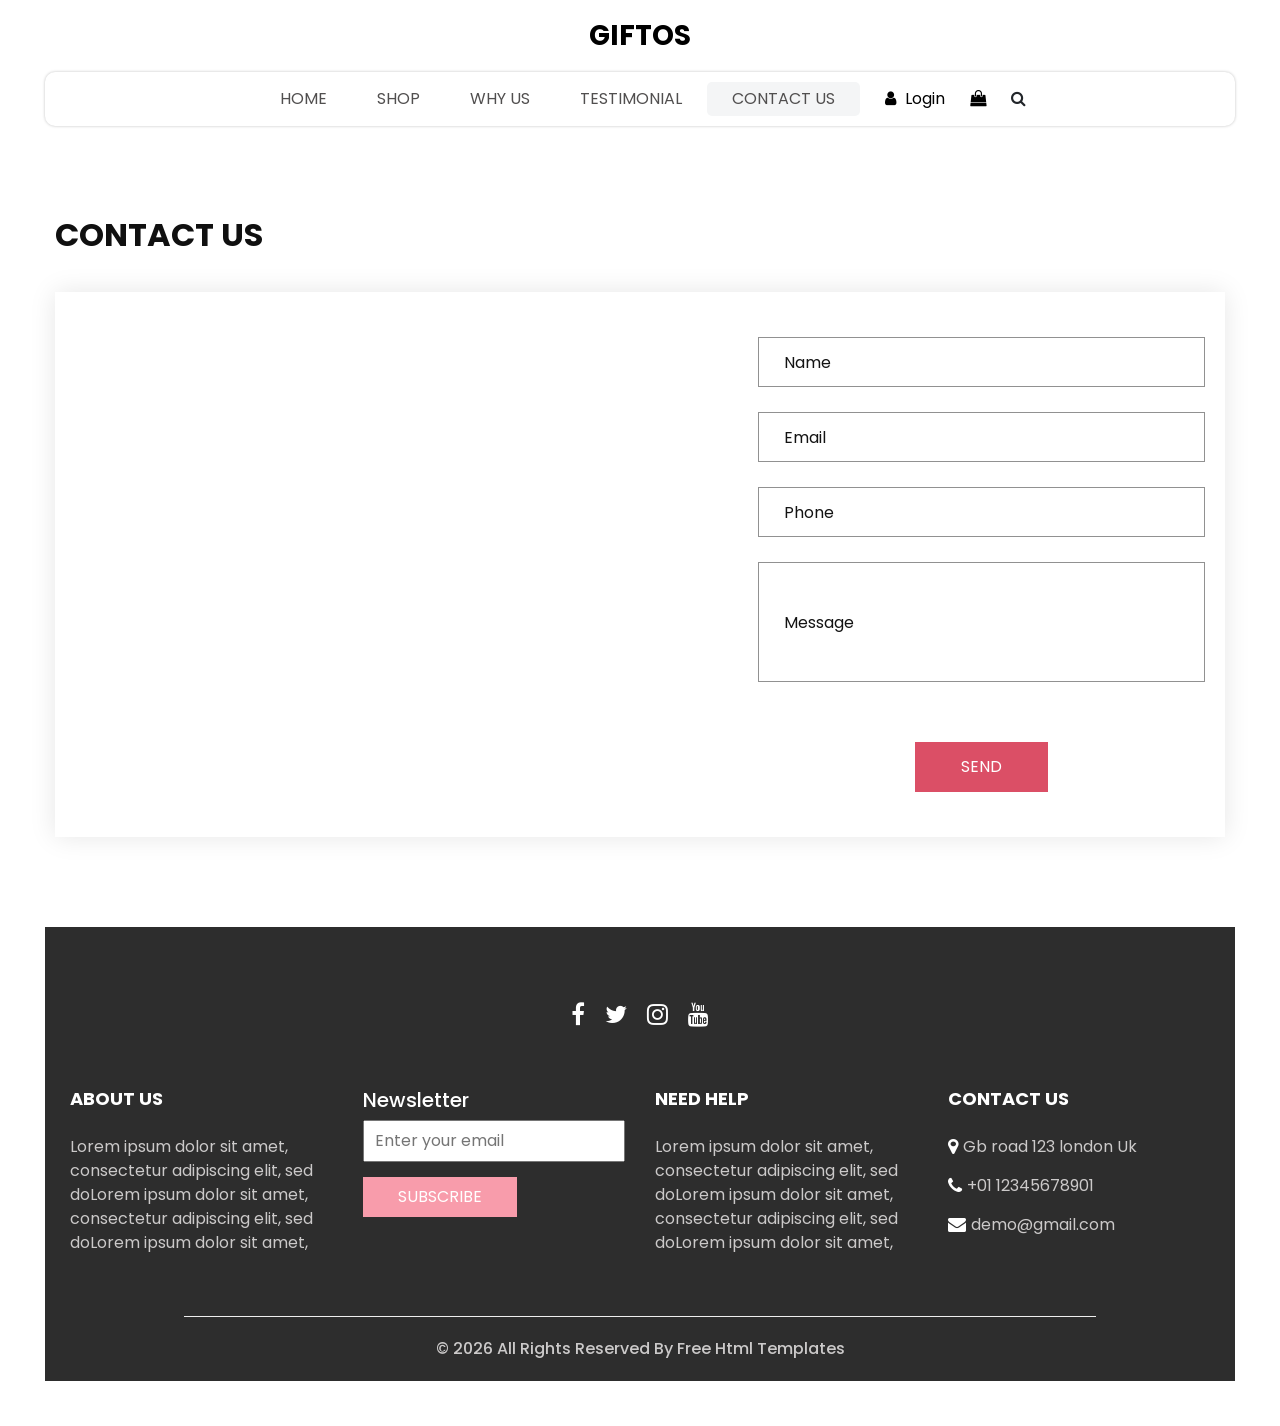
<file: giftos-html/contact.html>
<!DOCTYPE html>
<html>

<head>
  <!-- Basic -->
  <meta charset="utf-8" />
  <meta http-equiv="X-UA-Compatible" content="IE=edge" />
  <!-- Mobile Metas -->
  <meta name="viewport" content="width=device-width, initial-scale=1, shrink-to-fit=no" />
  <!-- Site Metas -->
  <meta name="keywords" content="" />
  <meta name="description" content="" />
  <meta name="author" content="" />
  <link rel="shortcut icon" href="images/favicon.png" type="image/x-icon">

  <title>
    Giftos
  </title>

  <!-- slider stylesheet -->
  <link rel="stylesheet" type="text/css" href="https://cdnjs.cloudflare.com/ajax/libs/OwlCarousel2/2.3.4/assets/owl.carousel.min.css" />

  <!-- bootstrap core css -->
  <link rel="stylesheet" type="text/css" href="css/bootstrap.css" />

  <!-- Custom styles for this template -->
  <link href="css/style.css" rel="stylesheet" />
  <!-- responsive style -->
  <link href="css/responsive.css" rel="stylesheet" />
</head>

<body>
  <div class="hero_area">
    <!-- header section strats -->
    <header class="header_section">
      <nav class="navbar navbar-expand-lg custom_nav-container ">
        <a class="navbar-brand" href="index.html">
          <span>
            Giftos
          </span>
        </a>
        <button class="navbar-toggler" type="button" data-toggle="collapse" data-target="#navbarSupportedContent" aria-controls="navbarSupportedContent" aria-expanded="false" aria-label="Toggle navigation">
          <span class=""></span>
        </button>

        <div class="collapse navbar-collapse innerpage_navbar" id="navbarSupportedContent">
          <ul class="navbar-nav  ">
            <li class="nav-item ">
              <a class="nav-link" href="index.html">Home <span class="sr-only">(current)</span></a>
            </li>
            <li class="nav-item">
              <a class="nav-link" href="shop.html">
                Shop
              </a>
            </li>
            <li class="nav-item">
              <a class="nav-link" href="why.html">
                Why Us
              </a>
            </li>
            <li class="nav-item">
              <a class="nav-link" href="testimonial.html">
                Testimonial
              </a>
            </li>
            <li class="nav-item active">
              <a class="nav-link" href="contact.html">Contact Us</a>
            </li>
          </ul>
          <div class="user_option">
            <a href="">
              <i class="fa fa-user" aria-hidden="true"></i>
              <span>
                Login
              </span>
            </a>
            <a href="">
              <i class="fa fa-shopping-bag" aria-hidden="true"></i>
            </a>
            <form class="form-inline ">
              <button class="btn nav_search-btn" type="submit">
                <i class="fa fa-search" aria-hidden="true"></i>
              </button>
            </form>
          </div>
        </div>
      </nav>
    </header>
    <!-- end header section -->

  </div>
  <!-- end hero area -->

  <!-- contact section -->

  <section class="contact_section layout_padding">
    <div class="container px-0">
      <div class="heading_container ">
        <h2 class="">
          Contact Us
        </h2>
      </div>
    </div>
    <div class="container container-bg">
      <div class="row">
        <div class="col-lg-7 col-md-6 px-0">
          <div class="map_container">
            <div class="map-responsive">
              <iframe src="https://www.google.com/maps/embed/v1/place?key=AIzaSyA0s1a7phLN0iaD6-UE7m4qP-z21pH0eSc&q=Eiffel+Tower+Paris+France" width="600" height="300" frameborder="0" style="border:0; width: 100%; height:100%" allowfullscreen></iframe>
            </div>
          </div>
        </div>
        <div class="col-md-6 col-lg-5 px-0">
          <form action="#">
            <div>
              <input type="text" placeholder="Name" />
            </div>
            <div>
              <input type="email" placeholder="Email" />
            </div>
            <div>
              <input type="text" placeholder="Phone" />
            </div>
            <div>
              <input type="text" class="message-box" placeholder="Message" />
            </div>
            <div class="d-flex ">
              <button>
                SEND
              </button>
            </div>
          </form>
        </div>
      </div>
    </div>
  </section>

  <!-- end contact section -->

  <!-- info section -->

  <section class="info_section  layout_padding2-top">
    <div class="social_container">
      <div class="social_box">
        <a href="">
          <i class="fa fa-facebook" aria-hidden="true"></i>
        </a>
        <a href="">
          <i class="fa fa-twitter" aria-hidden="true"></i>
        </a>
        <a href="">
          <i class="fa fa-instagram" aria-hidden="true"></i>
        </a>
        <a href="">
          <i class="fa fa-youtube" aria-hidden="true"></i>
        </a>
      </div>
    </div>
    <div class="info_container ">
      <div class="container">
        <div class="row">
          <div class="col-md-6 col-lg-3">
            <h6>
              ABOUT US
            </h6>
            <p>
              Lorem ipsum dolor sit amet, consectetur adipiscing elit, sed doLorem ipsum dolor sit amet, consectetur adipiscing elit, sed doLorem ipsum dolor sit amet,
            </p>
          </div>
          <div class="col-md-6 col-lg-3">
            <div class="info_form ">
              <h5>
                Newsletter
              </h5>
              <form action="#">
                <input type="email" placeholder="Enter your email">
                <button>
                  Subscribe
                </button>
              </form>
            </div>
          </div>
          <div class="col-md-6 col-lg-3">
            <h6>
              NEED HELP
            </h6>
            <p>
              Lorem ipsum dolor sit amet, consectetur adipiscing elit, sed doLorem ipsum dolor sit amet, consectetur adipiscing elit, sed doLorem ipsum dolor sit amet,
            </p>
          </div>
          <div class="col-md-6 col-lg-3">
            <h6>
              CONTACT US
            </h6>
            <div class="info_link-box">
              <a href="">
                <i class="fa fa-map-marker" aria-hidden="true"></i>
                <span> Gb road 123 london Uk </span>
              </a>
              <a href="">
                <i class="fa fa-phone" aria-hidden="true"></i>
                <span>+01 12345678901</span>
              </a>
              <a href="">
                <i class="fa fa-envelope" aria-hidden="true"></i>
                <span> demo@gmail.com</span>
              </a>
            </div>
          </div>
        </div>
      </div>
    </div>
    <!-- footer section -->
    <footer class=" footer_section">
      <div class="container">
        <p>
          &copy; <span id="displayYear"></span> All Rights Reserved By
          <a href="https://html.design/">Free Html Templates</a>
        </p>
      </div>
    </footer>
    <!-- footer section -->

  </section>

  <!-- end info section -->


  <script src="js/jquery-3.4.1.min.js"></script>
  <script src="js/bootstrap.js"></script>
  <script src="https://cdnjs.cloudflare.com/ajax/libs/OwlCarousel2/2.3.4/owl.carousel.min.js">
  </script>
  <script src="js/custom.js"></script>

</body>

</html>
</file>
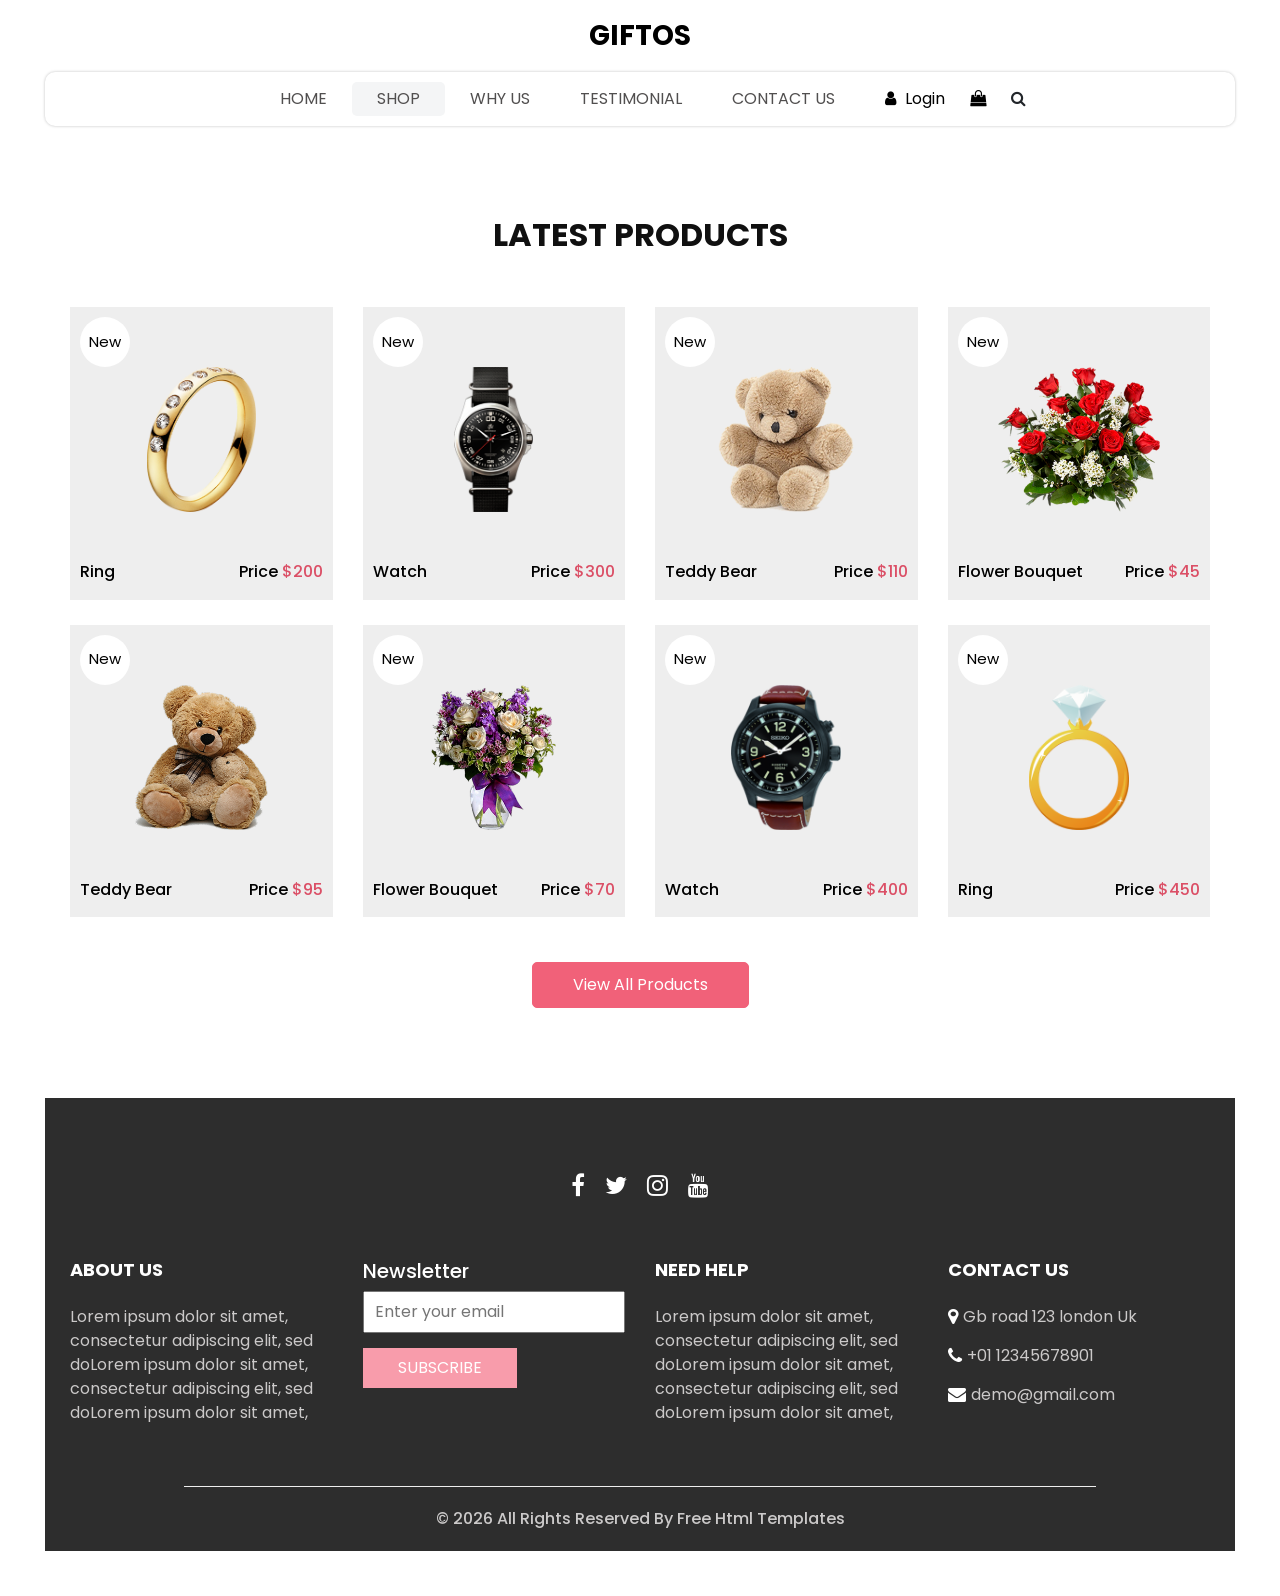
<file: giftos-html/shop.html>
<!DOCTYPE html>
<html>

<head>
  <!-- Basic -->
  <meta charset="utf-8" />
  <meta http-equiv="X-UA-Compatible" content="IE=edge" />
  <!-- Mobile Metas -->
  <meta name="viewport" content="width=device-width, initial-scale=1, shrink-to-fit=no" />
  <!-- Site Metas -->
  <meta name="keywords" content="" />
  <meta name="description" content="" />
  <meta name="author" content="" />
  <link rel="shortcut icon" href="images/favicon.png" type="image/x-icon">

  <title>
    Giftos
  </title>

  <!-- slider stylesheet -->
  <link rel="stylesheet" type="text/css" href="https://cdnjs.cloudflare.com/ajax/libs/OwlCarousel2/2.3.4/assets/owl.carousel.min.css" />

  <!-- bootstrap core css -->
  <link rel="stylesheet" type="text/css" href="css/bootstrap.css" />

  <!-- Custom styles for this template -->
  <link href="css/style.css" rel="stylesheet" />
  <!-- responsive style -->
  <link href="css/responsive.css" rel="stylesheet" />
</head>

<body>
  <div class="hero_area">
    <!-- header section strats -->
    <header class="header_section">
      <nav class="navbar navbar-expand-lg custom_nav-container ">
        <a class="navbar-brand" href="index.html">
          <span>
            Giftos
          </span>
        </a>
        <button class="navbar-toggler" type="button" data-toggle="collapse" data-target="#navbarSupportedContent" aria-controls="navbarSupportedContent" aria-expanded="false" aria-label="Toggle navigation">
          <span class=""></span>
        </button>

        <div class="collapse navbar-collapse innerpage_navbar" id="navbarSupportedContent">
          <ul class="navbar-nav  ">
            <li class="nav-item ">
              <a class="nav-link" href="index.html">Home <span class="sr-only">(current)</span></a>
            </li>
            <li class="nav-item active">
              <a class="nav-link" href="shop.html">
                Shop
              </a>
            </li>
            <li class="nav-item">
              <a class="nav-link" href="why.html">
                Why Us
              </a>
            </li>
            <li class="nav-item">
              <a class="nav-link" href="testimonial.html">
                Testimonial
              </a>
            </li>
            <li class="nav-item">
              <a class="nav-link" href="contact.html">Contact Us</a>
            </li>
          </ul>
          <div class="user_option">
            <a href="">
              <i class="fa fa-user" aria-hidden="true"></i>
              <span>
                Login
              </span>
            </a>
            <a href="">
              <i class="fa fa-shopping-bag" aria-hidden="true"></i>
            </a>
            <form class="form-inline ">
              <button class="btn nav_search-btn" type="submit">
                <i class="fa fa-search" aria-hidden="true"></i>
              </button>
            </form>
          </div>
        </div>
      </nav>
    </header>
    <!-- end header section -->

  </div>
  <!-- end hero area -->

  <!-- shop section -->

  <section class="shop_section layout_padding">
    <div class="container">
      <div class="heading_container heading_center">
        <h2>
          Latest Products
        </h2>
      </div>
      <div class="row">
        <div class="col-sm-6 col-md-4 col-lg-3">
          <div class="box">
            <a href="">
              <div class="img-box">
                <img src="images/p1.png" alt="">
              </div>
              <div class="detail-box">
                <h6>
                  Ring
                </h6>
                <h6>
                  Price
                  <span>
                    $200
                  </span>
                </h6>
              </div>
              <div class="new">
                <span>
                  New
                </span>
              </div>
            </a>
          </div>
        </div>
        <div class="col-sm-6 col-md-4 col-lg-3">
          <div class="box">
            <a href="">
              <div class="img-box">
                <img src="images/p2.png" alt="">
              </div>
              <div class="detail-box">
                <h6>
                  Watch
                </h6>
                <h6>
                  Price
                  <span>
                    $300
                  </span>
                </h6>
              </div>
              <div class="new">
                <span>
                  New
                </span>
              </div>
            </a>
          </div>
        </div>
        <div class="col-sm-6 col-md-4 col-lg-3">
          <div class="box">
            <a href="">
              <div class="img-box">
                <img src="images/p3.png" alt="">
              </div>
              <div class="detail-box">
                <h6>
                  Teddy Bear
                </h6>
                <h6>
                  Price
                  <span>
                    $110
                  </span>
                </h6>
              </div>
              <div class="new">
                <span>
                  New
                </span>
              </div>
            </a>
          </div>
        </div>
        <div class="col-sm-6 col-md-4 col-lg-3">
          <div class="box">
            <a href="">
              <div class="img-box">
                <img src="images/p4.png" alt="">
              </div>
              <div class="detail-box">
                <h6>
                  Flower Bouquet
                </h6>
                <h6>
                  Price
                  <span>
                    $45
                  </span>
                </h6>
              </div>
              <div class="new">
                <span>
                  New
                </span>
              </div>
            </a>
          </div>
        </div>
        <div class="col-sm-6 col-md-4 col-lg-3">
          <div class="box">
            <a href="">
              <div class="img-box">
                <img src="images/p5.png" alt="">
              </div>
              <div class="detail-box">
                <h6>
                  Teddy Bear
                </h6>
                <h6>
                  Price
                  <span>
                    $95
                  </span>
                </h6>
              </div>
              <div class="new">
                <span>
                  New
                </span>
              </div>
            </a>
          </div>
        </div>
        <div class="col-sm-6 col-md-4 col-lg-3">
          <div class="box">
            <a href="">
              <div class="img-box">
                <img src="images/p6.png" alt="">
              </div>
              <div class="detail-box">
                <h6>
                  Flower Bouquet
                </h6>
                <h6>
                  Price
                  <span>
                    $70
                  </span>
                </h6>
              </div>
              <div class="new">
                <span>
                  New
                </span>
              </div>
            </a>
          </div>
        </div>
        <div class="col-sm-6 col-md-4 col-lg-3">
          <div class="box">
            <a href="">
              <div class="img-box">
                <img src="images/p7.png" alt="">
              </div>
              <div class="detail-box">
                <h6>
                  Watch
                </h6>
                <h6>
                  Price
                  <span>
                    $400
                  </span>
                </h6>
              </div>
              <div class="new">
                <span>
                  New
                </span>
              </div>
            </a>
          </div>
        </div>
        <div class="col-sm-6 col-md-4 col-lg-3">
          <div class="box">
            <a href="">
              <div class="img-box">
                <img src="images/p8.png" alt="">
              </div>
              <div class="detail-box">
                <h6>
                  Ring
                </h6>
                <h6>
                  Price
                  <span>
                    $450
                  </span>
                </h6>
              </div>
              <div class="new">
                <span>
                  New
                </span>
              </div>
            </a>
          </div>
        </div>
      </div>
      <div class="btn-box">
        <a href="">
          View All Products
        </a>
      </div>
    </div>
  </section>

  <!-- end shop section -->

  <!-- info section -->

  <section class="info_section  layout_padding2-top">
    <div class="social_container">
      <div class="social_box">
        <a href="">
          <i class="fa fa-facebook" aria-hidden="true"></i>
        </a>
        <a href="">
          <i class="fa fa-twitter" aria-hidden="true"></i>
        </a>
        <a href="">
          <i class="fa fa-instagram" aria-hidden="true"></i>
        </a>
        <a href="">
          <i class="fa fa-youtube" aria-hidden="true"></i>
        </a>
      </div>
    </div>
    <div class="info_container ">
      <div class="container">
        <div class="row">
          <div class="col-md-6 col-lg-3">
            <h6>
              ABOUT US
            </h6>
            <p>
              Lorem ipsum dolor sit amet, consectetur adipiscing elit, sed doLorem ipsum dolor sit amet, consectetur adipiscing elit, sed doLorem ipsum dolor sit amet,
            </p>
          </div>
          <div class="col-md-6 col-lg-3">
            <div class="info_form ">
              <h5>
                Newsletter
              </h5>
              <form action="#">
                <input type="email" placeholder="Enter your email">
                <button>
                  Subscribe
                </button>
              </form>
            </div>
          </div>
          <div class="col-md-6 col-lg-3">
            <h6>
              NEED HELP
            </h6>
            <p>
              Lorem ipsum dolor sit amet, consectetur adipiscing elit, sed doLorem ipsum dolor sit amet, consectetur adipiscing elit, sed doLorem ipsum dolor sit amet,
            </p>
          </div>
          <div class="col-md-6 col-lg-3">
            <h6>
              CONTACT US
            </h6>
            <div class="info_link-box">
              <a href="">
                <i class="fa fa-map-marker" aria-hidden="true"></i>
                <span> Gb road 123 london Uk </span>
              </a>
              <a href="">
                <i class="fa fa-phone" aria-hidden="true"></i>
                <span>+01 12345678901</span>
              </a>
              <a href="">
                <i class="fa fa-envelope" aria-hidden="true"></i>
                <span> demo@gmail.com</span>
              </a>
            </div>
          </div>
        </div>
      </div>
    </div>
    <!-- footer section -->
    <footer class=" footer_section">
      <div class="container">
        <p>
          &copy; <span id="displayYear"></span> All Rights Reserved By
          <a href="https://html.design/">Free Html Templates</a>
        </p>
      </div>
    </footer>
    <!-- footer section -->

  </section>

  <!-- end info section -->


  <script src="js/jquery-3.4.1.min.js"></script>
  <script src="js/bootstrap.js"></script>
  <script src="https://cdnjs.cloudflare.com/ajax/libs/OwlCarousel2/2.3.4/owl.carousel.min.js">
  </script>
  <script src="js/custom.js"></script>

</body>

</html>
</file>
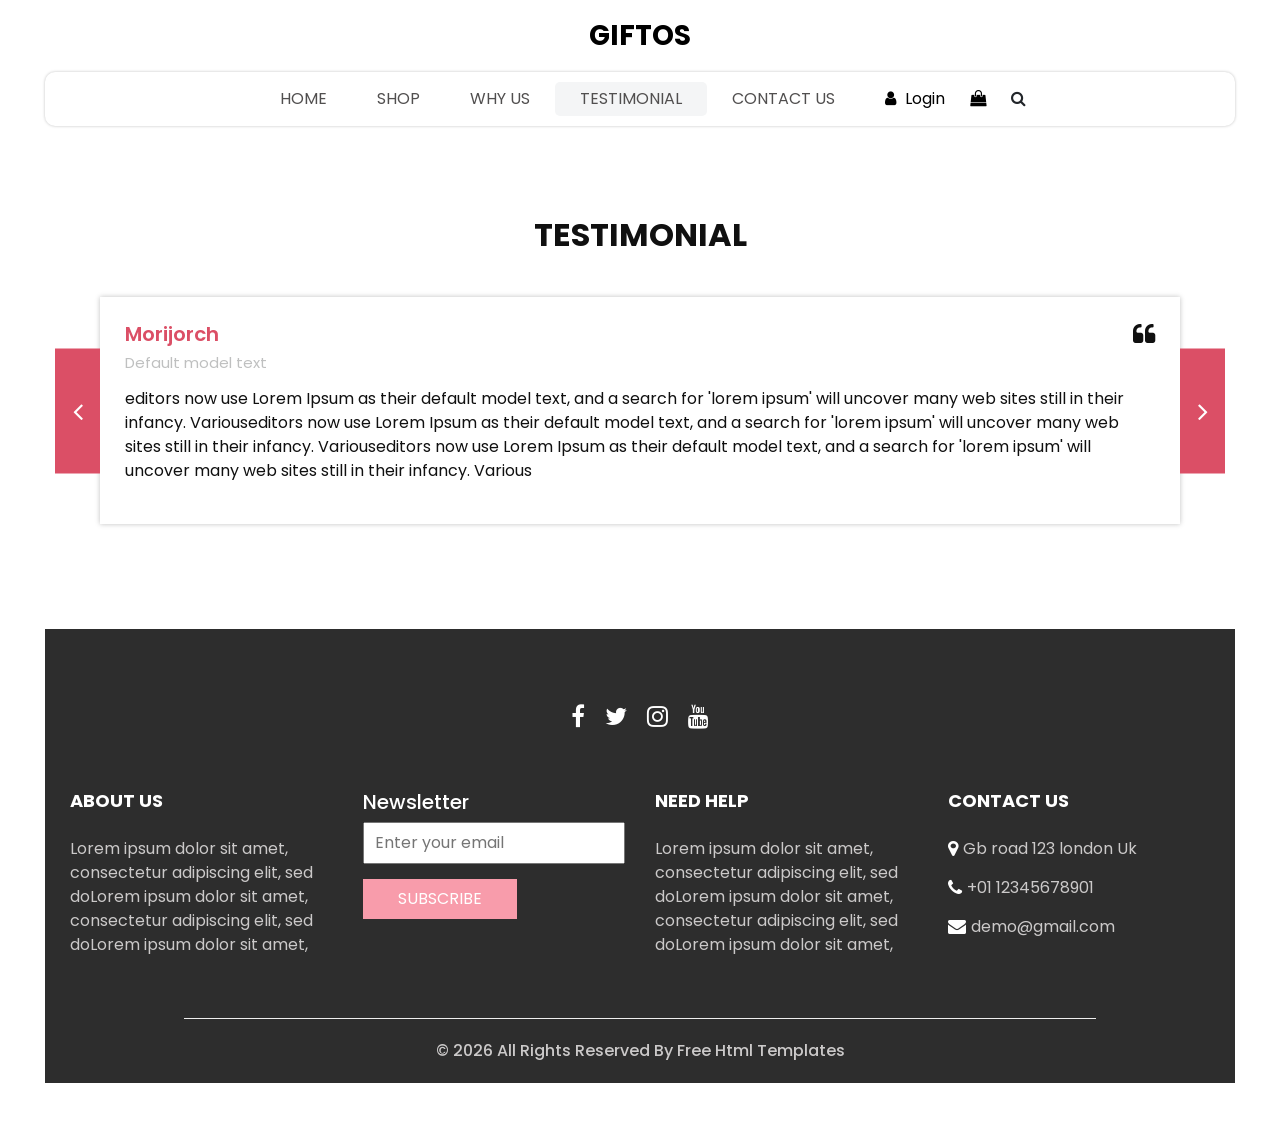
<file: giftos-html/testimonial.html>
<!DOCTYPE html>
<html>

<head>
  <!-- Basic -->
  <meta charset="utf-8" />
  <meta http-equiv="X-UA-Compatible" content="IE=edge" />
  <!-- Mobile Metas -->
  <meta name="viewport" content="width=device-width, initial-scale=1, shrink-to-fit=no" />
  <!-- Site Metas -->
  <meta name="keywords" content="" />
  <meta name="description" content="" />
  <meta name="author" content="" />
  <link rel="shortcut icon" href="images/favicon.png" type="image/x-icon">

  <title>
    Giftos
  </title>

  <!-- slider stylesheet -->
  <link rel="stylesheet" type="text/css" href="https://cdnjs.cloudflare.com/ajax/libs/OwlCarousel2/2.3.4/assets/owl.carousel.min.css" />

  <!-- bootstrap core css -->
  <link rel="stylesheet" type="text/css" href="css/bootstrap.css" />

  <!-- Custom styles for this template -->
  <link href="css/style.css" rel="stylesheet" />
  <!-- responsive style -->
  <link href="css/responsive.css" rel="stylesheet" />
</head>

<body>
  <div class="hero_area">
    <!-- header section strats -->
    <header class="header_section">
      <nav class="navbar navbar-expand-lg custom_nav-container ">
        <a class="navbar-brand" href="index.html">
          <span>
            Giftos
          </span>
        </a>
        <button class="navbar-toggler" type="button" data-toggle="collapse" data-target="#navbarSupportedContent" aria-controls="navbarSupportedContent" aria-expanded="false" aria-label="Toggle navigation">
          <span class=""></span>
        </button>

        <div class="collapse navbar-collapse innerpage_navbar" id="navbarSupportedContent">
          <ul class="navbar-nav  ">
            <li class="nav-item ">
              <a class="nav-link" href="index.html">Home <span class="sr-only">(current)</span></a>
            </li>
            <li class="nav-item">
              <a class="nav-link" href="shop.html">
                Shop
              </a>
            </li>
            <li class="nav-item">
              <a class="nav-link" href="why.html">
                Why Us
              </a>
            </li>
            <li class="nav-item active">
              <a class="nav-link" href="testimonial.html">
                Testimonial
              </a>
            </li>
            <li class="nav-item">
              <a class="nav-link" href="contact.html">Contact Us</a>
            </li>
          </ul>
          <div class="user_option">
            <a href="">
              <i class="fa fa-user" aria-hidden="true"></i>
              <span>
                Login
              </span>
            </a>
            <a href="">
              <i class="fa fa-shopping-bag" aria-hidden="true"></i>
            </a>
            <form class="form-inline ">
              <button class="btn nav_search-btn" type="submit">
                <i class="fa fa-search" aria-hidden="true"></i>
              </button>
            </form>
          </div>
        </div>
      </nav>
    </header>
    <!-- end header section -->

  </div>
  <!-- end hero area -->

  <!-- client section -->
  <section class="client_section layout_padding">
    <div class="container">
      <div class="heading_container heading_center">
        <h2>
          Testimonial
        </h2>
      </div>
    </div>
    <div class="container px-0">
      <div id="customCarousel2" class="carousel  carousel-fade" data-ride="carousel">
        <div class="carousel-inner">
          <div class="carousel-item active">
            <div class="box">
              <div class="client_info">
                <div class="client_name">
                  <h5>
                    Morijorch
                  </h5>
                  <h6>
                    Default model text
                  </h6>
                </div>
                <i class="fa fa-quote-left" aria-hidden="true"></i>
              </div>
              <p>
                editors now use Lorem Ipsum as their default model text, and a search for 'lorem ipsum' will uncover many web sites still in their infancy. Variouseditors now use Lorem Ipsum as their default model text, and a search for 'lorem ipsum' will uncover many web sites still in their infancy. Variouseditors now use Lorem Ipsum as their default model text, and a search for 'lorem ipsum' will uncover many web sites still in their infancy. Various
              </p>
            </div>
          </div>
          <div class="carousel-item">
            <div class="box">
              <div class="client_info">
                <div class="client_name">
                  <h5>
                    Rochak
                  </h5>
                  <h6>
                    Default model text
                  </h6>
                </div>
                <i class="fa fa-quote-left" aria-hidden="true"></i>
              </div>
              <p>
                Variouseditors now use Lorem Ipsum as their default model text, and a search for 'lorem ipsum' will uncover many web sites still in their infancy. Variouseditors now use Lorem Ipsum as their default model text, and a search for 'lorem ipsum' will uncover many web sites still in their infancy. editors now use Lorem Ipsum as their default model text, and a search for 'lorem ipsum' will uncover many web sites still in their infancy.
              </p>
            </div>
          </div>
          <div class="carousel-item">
            <div class="box">
              <div class="client_info">
                <div class="client_name">
                  <h5>
                    Brad Johns
                  </h5>
                  <h6>
                    Default model text
                  </h6>
                </div>
                <i class="fa fa-quote-left" aria-hidden="true"></i>
              </div>
              <p>
                Variouseditors now use Lorem Ipsum as their default model text, and a search for 'lorem ipsum' will uncover many web sites still in their infancy, editors now use Lorem Ipsum as their default model text, and a search for 'lorem ipsum' will uncover many web sites still in their infancy. Variouseditors now use Lorem Ipsum as their default model text, and a search for 'lorem ipsum' will uncover many web sites still in their infancy. Various
              </p>
            </div>
          </div>
        </div>
        <div class="carousel_btn-box">
          <a class="carousel-control-prev" href="#customCarousel2" role="button" data-slide="prev">
            <i class="fa fa-angle-left" aria-hidden="true"></i>
            <span class="sr-only">Previous</span>
          </a>
          <a class="carousel-control-next" href="#customCarousel2" role="button" data-slide="next">
            <i class="fa fa-angle-right" aria-hidden="true"></i>
            <span class="sr-only">Next</span>
          </a>
        </div>
      </div>
    </div>
  </section>
  <!-- end client section -->

  <!-- info section -->

  <section class="info_section  layout_padding2-top">
    <div class="social_container">
      <div class="social_box">
        <a href="">
          <i class="fa fa-facebook" aria-hidden="true"></i>
        </a>
        <a href="">
          <i class="fa fa-twitter" aria-hidden="true"></i>
        </a>
        <a href="">
          <i class="fa fa-instagram" aria-hidden="true"></i>
        </a>
        <a href="">
          <i class="fa fa-youtube" aria-hidden="true"></i>
        </a>
      </div>
    </div>
    <div class="info_container ">
      <div class="container">
        <div class="row">
          <div class="col-md-6 col-lg-3">
            <h6>
              ABOUT US
            </h6>
            <p>
              Lorem ipsum dolor sit amet, consectetur adipiscing elit, sed doLorem ipsum dolor sit amet, consectetur adipiscing elit, sed doLorem ipsum dolor sit amet,
            </p>
          </div>
          <div class="col-md-6 col-lg-3">
            <div class="info_form ">
              <h5>
                Newsletter
              </h5>
              <form action="#">
                <input type="email" placeholder="Enter your email">
                <button>
                  Subscribe
                </button>
              </form>
            </div>
          </div>
          <div class="col-md-6 col-lg-3">
            <h6>
              NEED HELP
            </h6>
            <p>
              Lorem ipsum dolor sit amet, consectetur adipiscing elit, sed doLorem ipsum dolor sit amet, consectetur adipiscing elit, sed doLorem ipsum dolor sit amet,
            </p>
          </div>
          <div class="col-md-6 col-lg-3">
            <h6>
              CONTACT US
            </h6>
            <div class="info_link-box">
              <a href="">
                <i class="fa fa-map-marker" aria-hidden="true"></i>
                <span> Gb road 123 london Uk </span>
              </a>
              <a href="">
                <i class="fa fa-phone" aria-hidden="true"></i>
                <span>+01 12345678901</span>
              </a>
              <a href="">
                <i class="fa fa-envelope" aria-hidden="true"></i>
                <span> demo@gmail.com</span>
              </a>
            </div>
          </div>
        </div>
      </div>
    </div>
    <!-- footer section -->
    <footer class=" footer_section">
      <div class="container">
        <p>
          &copy; <span id="displayYear"></span> All Rights Reserved By
          <a href="https://html.design/">Free Html Templates</a>
        </p>
      </div>
    </footer>
    <!-- footer section -->

  </section>

  <!-- end info section -->


  <script src="js/jquery-3.4.1.min.js"></script>
  <script src="js/bootstrap.js"></script>
  <script src="https://cdnjs.cloudflare.com/ajax/libs/OwlCarousel2/2.3.4/owl.carousel.min.js">
  </script>
  <script src="js/custom.js"></script>

</body>

</html>
</file>
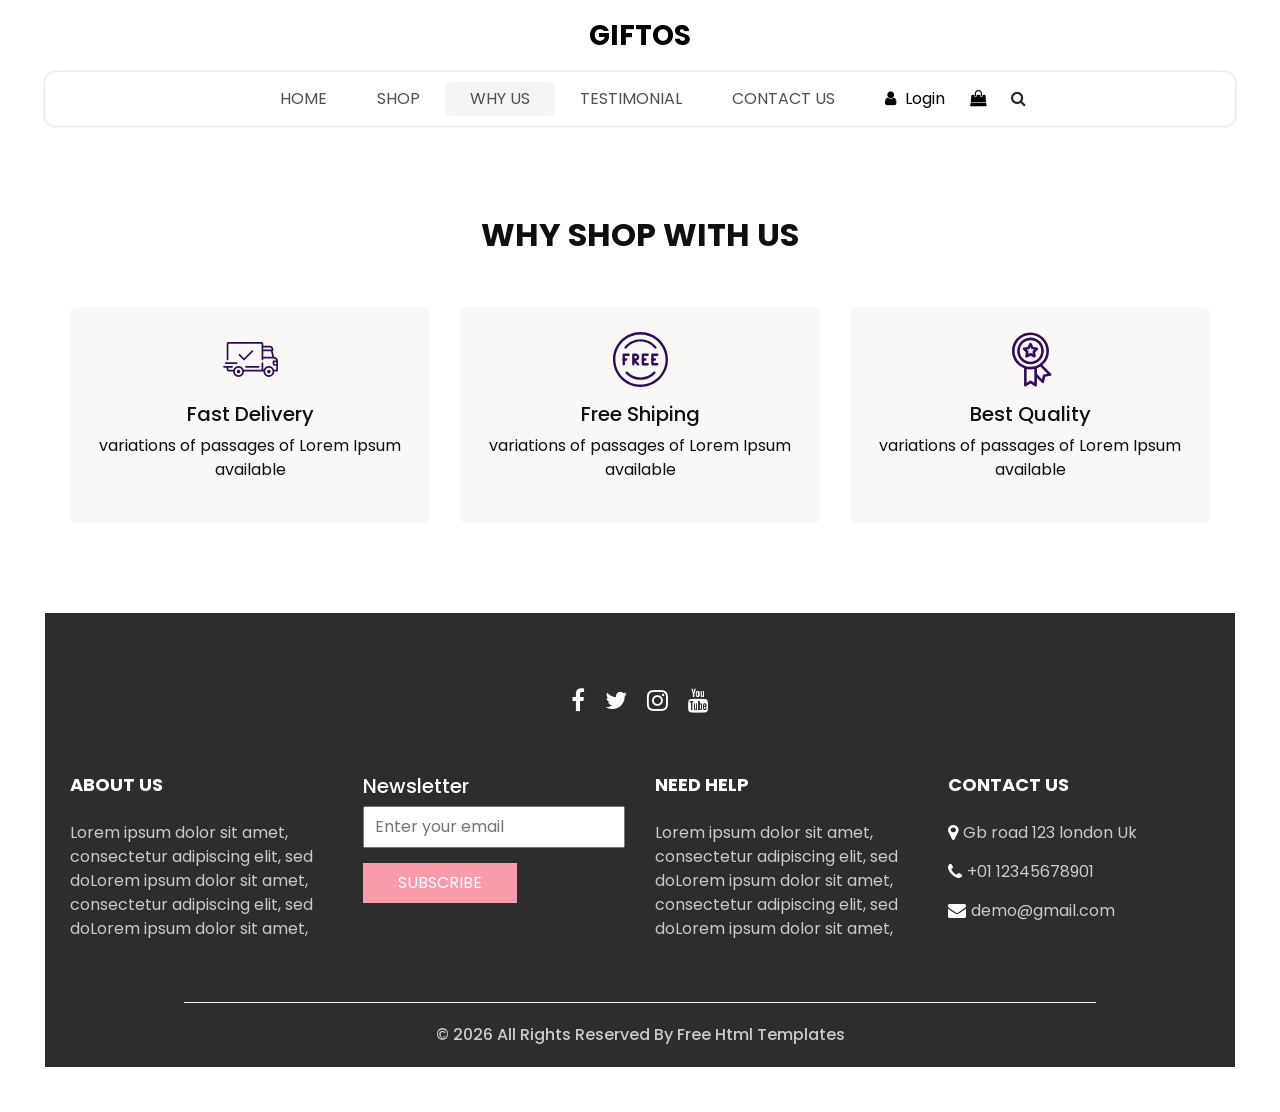
<file: giftos-html/why.html>
<!DOCTYPE html>
<html>

<head>
  <!-- Basic -->
  <meta charset="utf-8" />
  <meta http-equiv="X-UA-Compatible" content="IE=edge" />
  <!-- Mobile Metas -->
  <meta name="viewport" content="width=device-width, initial-scale=1, shrink-to-fit=no" />
  <!-- Site Metas -->
  <meta name="keywords" content="" />
  <meta name="description" content="" />
  <meta name="author" content="" />
  <link rel="shortcut icon" href="images/favicon.png" type="image/x-icon">

  <title>
    Giftos
  </title>

  <!-- slider stylesheet -->
  <link rel="stylesheet" type="text/css" href="https://cdnjs.cloudflare.com/ajax/libs/OwlCarousel2/2.3.4/assets/owl.carousel.min.css" />

  <!-- bootstrap core css -->
  <link rel="stylesheet" type="text/css" href="css/bootstrap.css" />

  <!-- Custom styles for this template -->
  <link href="css/style.css" rel="stylesheet" />
  <!-- responsive style -->
  <link href="css/responsive.css" rel="stylesheet" />
</head>

<body>
  <div class="hero_area">
    <!-- header section strats -->
    <header class="header_section">
      <nav class="navbar navbar-expand-lg custom_nav-container ">
        <a class="navbar-brand" href="index.html">
          <span>
            Giftos
          </span>
        </a>
        <button class="navbar-toggler" type="button" data-toggle="collapse" data-target="#navbarSupportedContent" aria-controls="navbarSupportedContent" aria-expanded="false" aria-label="Toggle navigation">
          <span class=""></span>
        </button>

        <div class="collapse navbar-collapse innerpage_navbar" id="navbarSupportedContent">
          <ul class="navbar-nav  ">
            <li class="nav-item ">
              <a class="nav-link" href="index.html">Home <span class="sr-only">(current)</span></a>
            </li>
            <li class="nav-item">
              <a class="nav-link" href="shop.html">
                Shop
              </a>
            </li>
            <li class="nav-item active">
              <a class="nav-link" href="why.html">
                Why Us
              </a>
            </li>
            <li class="nav-item">
              <a class="nav-link" href="testimonial.html">
                Testimonial
              </a>
            </li>
            <li class="nav-item">
              <a class="nav-link" href="contact.html">Contact Us</a>
            </li>
          </ul>
          <div class="user_option">
            <a href="">
              <i class="fa fa-user" aria-hidden="true"></i>
              <span>
                Login
              </span>
            </a>
            <a href="">
              <i class="fa fa-shopping-bag" aria-hidden="true"></i>
            </a>
            <form class="form-inline ">
              <button class="btn nav_search-btn" type="submit">
                <i class="fa fa-search" aria-hidden="true"></i>
              </button>
            </form>
          </div>
        </div>
      </nav>
    </header>
    <!-- end header section -->

  </div>
  <!-- end hero area -->

  <!-- why section -->

  <section class="why_section layout_padding">
    <div class="container">
      <div class="heading_container heading_center">
        <h2>
          Why Shop With Us
        </h2>
      </div>
      <div class="row">
        <div class="col-md-4">
          <div class="box ">
            <div class="img-box">
              <svg version="1.1" id="Layer_1" xmlns="http://www.w3.org/2000/svg" xmlns:xlink="http://www.w3.org/1999/xlink" x="0px" y="0px" viewBox="0 0 512 512" style="enable-background:new 0 0 512 512;" xml:space="preserve">
                <g>
                  <g>
                    <path d="M476.158,231.363l-13.259-53.035c3.625-0.77,6.345-3.986,6.345-7.839v-8.551c0-18.566-15.105-33.67-33.67-33.67h-60.392
                 V110.63c0-9.136-7.432-16.568-16.568-16.568H50.772c-9.136,0-16.568,7.432-16.568,16.568V256c0,4.427,3.589,8.017,8.017,8.017
                 c4.427,0,8.017-3.589,8.017-8.017V110.63c0-0.295,0.239-0.534,0.534-0.534h307.841c0.295,0,0.534,0.239,0.534,0.534v145.372
                 c0,4.427,3.589,8.017,8.017,8.017c4.427,0,8.017-3.589,8.017-8.017v-9.088h94.569c0.008,0,0.014,0.002,0.021,0.002
                 c0.008,0,0.015-0.001,0.022-0.001c11.637,0.008,21.518,7.646,24.912,18.171h-24.928c-4.427,0-8.017,3.589-8.017,8.017v17.102
                 c0,13.851,11.268,25.119,25.119,25.119h9.086v35.273h-20.962c-6.886-19.883-25.787-34.205-47.982-34.205
                 s-41.097,14.322-47.982,34.205h-3.86v-60.393c0-4.427-3.589-8.017-8.017-8.017c-4.427,0-8.017,3.589-8.017,8.017v60.391H192.817
                 c-6.886-19.883-25.787-34.205-47.982-34.205s-41.097,14.322-47.982,34.205H50.772c-0.295,0-0.534-0.239-0.534-0.534v-17.637
                 h34.739c4.427,0,8.017-3.589,8.017-8.017s-3.589-8.017-8.017-8.017H8.017c-4.427,0-8.017,3.589-8.017,8.017
                 s3.589,8.017,8.017,8.017h26.188v17.637c0,9.136,7.432,16.568,16.568,16.568h43.304c-0.002,0.178-0.014,0.355-0.014,0.534
                 c0,27.996,22.777,50.772,50.772,50.772s50.772-22.776,50.772-50.772c0-0.18-0.012-0.356-0.014-0.534h180.67
                 c-0.002,0.178-0.014,0.355-0.014,0.534c0,27.996,22.777,50.772,50.772,50.772c27.995,0,50.772-22.776,50.772-50.772
                 c0-0.18-0.012-0.356-0.014-0.534h26.203c4.427,0,8.017-3.589,8.017-8.017v-85.511C512,251.989,496.423,234.448,476.158,231.363z
                  M375.182,144.301h60.392c9.725,0,17.637,7.912,17.637,17.637v0.534h-78.029V144.301z M375.182,230.881v-52.376h71.235
                 l13.094,52.376H375.182z M144.835,401.904c-19.155,0-34.739-15.583-34.739-34.739s15.584-34.739,34.739-34.739
                 c19.155,0,34.739,15.583,34.739,34.739S163.99,401.904,144.835,401.904z M427.023,401.904c-19.155,0-34.739-15.583-34.739-34.739
                 s15.584-34.739,34.739-34.739c19.155,0,34.739,15.583,34.739,34.739S446.178,401.904,427.023,401.904z M495.967,299.29h-9.086
                 c-5.01,0-9.086-4.076-9.086-9.086v-9.086h18.171V299.29z" />
                  </g>
                </g>
                <g>
                  <g>
                    <path d="M144.835,350.597c-9.136,0-16.568,7.432-16.568,16.568c0,9.136,7.432,16.568,16.568,16.568
                 c9.136,0,16.568-7.432,16.568-16.568C161.403,358.029,153.971,350.597,144.835,350.597z" />
                  </g>
                </g>
                <g>
                  <g>
                    <path d="M427.023,350.597c-9.136,0-16.568,7.432-16.568,16.568c0,9.136,7.432,16.568,16.568,16.568
                 c9.136,0,16.568-7.432,16.568-16.568C443.591,358.029,436.159,350.597,427.023,350.597z" />
                  </g>
                </g>
                <g>
                  <g>
                    <path d="M332.96,316.393H213.244c-4.427,0-8.017,3.589-8.017,8.017s3.589,8.017,8.017,8.017H332.96
                 c4.427,0,8.017-3.589,8.017-8.017S337.388,316.393,332.96,316.393z" />
                  </g>
                </g>
                <g>
                  <g>
                    <path d="M127.733,282.188H25.119c-4.427,0-8.017,3.589-8.017,8.017s3.589,8.017,8.017,8.017h102.614
                 c4.427,0,8.017-3.589,8.017-8.017S132.16,282.188,127.733,282.188z" />
                  </g>
                </g>
                <g>
                  <g>
                    <path d="M278.771,173.37c-3.13-3.13-8.207-3.13-11.337,0.001l-71.292,71.291l-37.087-37.087c-3.131-3.131-8.207-3.131-11.337,0
                 c-3.131,3.131-3.131,8.206,0,11.337l42.756,42.756c1.565,1.566,3.617,2.348,5.668,2.348s4.104-0.782,5.668-2.348l76.96-76.96
                 C281.901,181.576,281.901,176.501,278.771,173.37z" />
                  </g>
                </g>
                <g>
                </g>
                <g>
                </g>
                <g>
                </g>
                <g>
                </g>
                <g>
                </g>
                <g>
                </g>
                <g>
                </g>
                <g>
                </g>
                <g>
                </g>
                <g>
                </g>
                <g>
                </g>
                <g>
                </g>
                <g>
                </g>
                <g>
                </g>
                <g>
                </g>
              </svg>
            </div>
            <div class="detail-box">
              <h5>
                Fast Delivery
              </h5>
              <p>
                variations of passages of Lorem Ipsum available
              </p>
            </div>
          </div>
        </div>
        <div class="col-md-4">
          <div class="box ">
            <div class="img-box">
              <svg version="1.1" id="Capa_1" xmlns="http://www.w3.org/2000/svg" xmlns:xlink="http://www.w3.org/1999/xlink" x="0px" y="0px" viewBox="0 0 490.667 490.667" style="enable-background:new 0 0 490.667 490.667;" xml:space="preserve">
                <g>
                  <g>
                    <path d="M138.667,192H96c-5.888,0-10.667,4.779-10.667,10.667V288c0,5.888,4.779,10.667,10.667,10.667s10.667-4.779,10.667-10.667
                 v-74.667h32c5.888,0,10.667-4.779,10.667-10.667S144.555,192,138.667,192z" />
                  </g>
                </g>
                <g>
                  <g>
                    <path d="M117.333,234.667H96c-5.888,0-10.667,4.779-10.667,10.667S90.112,256,96,256h21.333c5.888,0,10.667-4.779,10.667-10.667
                 S123.221,234.667,117.333,234.667z" />
                  </g>
                </g>
                <g>
                  <g>
                    <path d="M245.333,0C110.059,0,0,110.059,0,245.333s110.059,245.333,245.333,245.333s245.333-110.059,245.333-245.333
                 S380.608,0,245.333,0z M245.333,469.333c-123.52,0-224-100.48-224-224s100.48-224,224-224s224,100.48,224,224
                 S368.853,469.333,245.333,469.333z" />
                  </g>
                </g>
                <g>
                  <g>
                    <path d="M386.752,131.989C352.085,88.789,300.544,64,245.333,64s-106.752,24.789-141.419,67.989
                 c-3.691,4.587-2.965,11.307,1.643,14.997c4.587,3.691,11.307,2.965,14.976-1.643c30.613-38.144,76.096-60.011,124.8-60.011
                 s94.187,21.867,124.779,60.011c2.112,2.624,5.205,3.989,8.32,3.989c2.368,0,4.715-0.768,6.677-2.347
                 C389.717,143.296,390.443,136.576,386.752,131.989z" />
                  </g>
                </g>
                <g>
                  <g>
                    <path d="M376.405,354.923c-4.224-4.032-11.008-3.861-15.061,0.405c-30.613,32.235-71.808,50.005-116.011,50.005
                 s-85.397-17.771-115.989-50.005c-4.032-4.309-10.816-4.437-15.061-0.405c-4.309,4.053-4.459,10.816-0.405,15.083
                 c34.667,36.544,81.344,56.661,131.456,56.661s96.789-20.117,131.477-56.661C380.864,365.739,380.693,358.976,376.405,354.923z" />
                  </g>
                </g>
                <g>
                  <g>
                    <path d="M206.805,255.723c15.701-2.027,27.861-15.488,27.861-31.723c0-17.643-14.357-32-32-32h-21.333
                 c-5.888,0-10.667,4.779-10.667,10.667v42.581c0,0.043,0,0.107,0,0.149V288c0,5.888,4.779,10.667,10.667,10.667
                 S192,293.888,192,288v-16.917l24.448,24.469c2.091,2.069,4.821,3.115,7.552,3.115c2.731,0,5.461-1.045,7.531-3.136
                 c4.16-4.16,4.16-10.923,0-15.083L206.805,255.723z M192,234.667v-21.333h10.667c5.867,0,10.667,4.779,10.667,10.667
                 s-4.8,10.667-10.667,10.667H192z" />
                  </g>
                </g>
                <g>
                  <g>
                    <path d="M309.333,277.333h-32v-64h32c5.888,0,10.667-4.779,10.667-10.667S315.221,192,309.333,192h-42.667
                 c-5.888,0-10.667,4.779-10.667,10.667V288c0,5.888,4.779,10.667,10.667,10.667h42.667c5.888,0,10.667-4.779,10.667-10.667
                 S315.221,277.333,309.333,277.333z" />
                  </g>
                </g>
                <g>
                  <g>
                    <path d="M288,234.667h-21.333c-5.888,0-10.667,4.779-10.667,10.667S260.779,256,266.667,256H288
                 c5.888,0,10.667-4.779,10.667-10.667S293.888,234.667,288,234.667z" />
                  </g>
                </g>
                <g>
                  <g>
                    <path d="M394.667,277.333h-32v-64h32c5.888,0,10.667-4.779,10.667-10.667S400.555,192,394.667,192H352
                 c-5.888,0-10.667,4.779-10.667,10.667V288c0,5.888,4.779,10.667,10.667,10.667h42.667c5.888,0,10.667-4.779,10.667-10.667
                 S400.555,277.333,394.667,277.333z" />
                  </g>
                </g>
                <g>
                  <g>
                    <path d="M373.333,234.667H352c-5.888,0-10.667,4.779-10.667,10.667S346.112,256,352,256h21.333
                 c5.888,0,10.667-4.779,10.667-10.667S379.221,234.667,373.333,234.667z" />
                  </g>
                </g>
                <g>
                </g>
                <g>
                </g>
                <g>
                </g>
                <g>
                </g>
                <g>
                </g>
                <g>
                </g>
                <g>
                </g>
                <g>
                </g>
                <g>
                </g>
                <g>
                </g>
                <g>
                </g>
                <g>
                </g>
                <g>
                </g>
                <g>
                </g>
                <g>
                </g>
              </svg>
            </div>
            <div class="detail-box">
              <h5>
                Free Shiping
              </h5>
              <p>
                variations of passages of Lorem Ipsum available
              </p>
            </div>
          </div>
        </div>
        <div class="col-md-4">
          <div class="box ">
            <div class="img-box">
              <svg id="_30_Premium" height="512" viewBox="0 0 512 512" width="512" xmlns="http://www.w3.org/2000/svg" data-name="30_Premium">
                <g id="filled">
                  <path d="m252.92 300h3.08a124.245 124.245 0 1 0 -4.49-.09c.075.009.15.023.226.03.394.039.789.06 1.184.06zm-96.92-124a100 100 0 1 1 100 100 100.113 100.113 0 0 1 -100-100z" />
                  <path d="m447.445 387.635-80.4-80.4a171.682 171.682 0 0 0 60.955-131.235c0-94.841-77.159-172-172-172s-172 77.159-172 172c0 73.747 46.657 136.794 112 161.2v158.8c-.3 9.289 11.094 15.384 18.656 9.984l41.344-27.562 41.344 27.562c7.574 5.4 18.949-.7 18.656-9.984v-70.109l46.6 46.594c6.395 6.789 18.712 3.025 20.253-6.132l9.74-48.724 48.725-9.742c9.163-1.531 12.904-13.893 6.127-20.252zm-339.445-211.635c0-81.607 66.393-148 148-148s148 66.393 148 148-66.393 148-148 148-148-66.393-148-148zm154.656 278.016a12 12 0 0 0 -13.312 0l-29.344 19.562v-129.378a172.338 172.338 0 0 0 72 0v129.38zm117.381-58.353a12 12 0 0 0 -9.415 9.415l-6.913 34.58-47.709-47.709v-54.749a171.469 171.469 0 0 0 31.467-15.6l67.151 67.152z" />
                  <path d="m287.62 236.985c8.349 4.694 19.251-3.212 17.367-12.618l-5.841-35.145 25.384-25c7.049-6.5 2.89-19.3-6.634-20.415l-35.23-5.306-15.933-31.867c-4.009-8.713-17.457-8.711-21.466 0l-15.933 31.866-35.23 5.306c-9.526 1.119-13.681 13.911-6.634 20.415l25.384 25-5.841 35.145c-1.879 9.406 9 17.31 17.367 12.618l31.62-16.414zm-53-32.359 2.928-17.615a12 12 0 0 0 -3.417-10.516l-12.721-12.531 17.658-2.66a12 12 0 0 0 8.947-6.5l7.985-15.971 7.985 15.972a12 12 0 0 0 8.947 6.5l17.658 2.66-12.723 12.535a12 12 0 0 0 -3.417 10.516l2.928 17.615-15.849-8.231a12 12 0 0 0 -11.058 0z" />
                </g>
              </svg>
            </div>
            <div class="detail-box">
              <h5>
                Best Quality
              </h5>
              <p>
                variations of passages of Lorem Ipsum available
              </p>
            </div>
          </div>
        </div>
      </div>
    </div>
  </section>

  <!-- end why section -->

  <!-- info section -->

  <section class="info_section  layout_padding2-top">
    <div class="social_container">
      <div class="social_box">
        <a href="">
          <i class="fa fa-facebook" aria-hidden="true"></i>
        </a>
        <a href="">
          <i class="fa fa-twitter" aria-hidden="true"></i>
        </a>
        <a href="">
          <i class="fa fa-instagram" aria-hidden="true"></i>
        </a>
        <a href="">
          <i class="fa fa-youtube" aria-hidden="true"></i>
        </a>
      </div>
    </div>
    <div class="info_container ">
      <div class="container">
        <div class="row">
          <div class="col-md-6 col-lg-3">
            <h6>
              ABOUT US
            </h6>
            <p>
              Lorem ipsum dolor sit amet, consectetur adipiscing elit, sed doLorem ipsum dolor sit amet, consectetur adipiscing elit, sed doLorem ipsum dolor sit amet,
            </p>
          </div>
          <div class="col-md-6 col-lg-3">
            <div class="info_form ">
              <h5>
                Newsletter
              </h5>
              <form action="#">
                <input type="email" placeholder="Enter your email">
                <button>
                  Subscribe
                </button>
              </form>
            </div>
          </div>
          <div class="col-md-6 col-lg-3">
            <h6>
              NEED HELP
            </h6>
            <p>
              Lorem ipsum dolor sit amet, consectetur adipiscing elit, sed doLorem ipsum dolor sit amet, consectetur adipiscing elit, sed doLorem ipsum dolor sit amet,
            </p>
          </div>
          <div class="col-md-6 col-lg-3">
            <h6>
              CONTACT US
            </h6>
            <div class="info_link-box">
              <a href="">
                <i class="fa fa-map-marker" aria-hidden="true"></i>
                <span> Gb road 123 london Uk </span>
              </a>
              <a href="">
                <i class="fa fa-phone" aria-hidden="true"></i>
                <span>+01 12345678901</span>
              </a>
              <a href="">
                <i class="fa fa-envelope" aria-hidden="true"></i>
                <span> demo@gmail.com</span>
              </a>
            </div>
          </div>
        </div>
      </div>
    </div>
    <!-- footer section -->
    <footer class=" footer_section">
      <div class="container">
        <p>
          &copy; <span id="displayYear"></span> All Rights Reserved By
          <a href="https://html.design/">Free Html Templates</a>
        </p>
      </div>
    </footer>
    <!-- footer section -->

  </section>

  <!-- end info section -->


  <script src="js/jquery-3.4.1.min.js"></script>
  <script src="js/bootstrap.js"></script>
  <script src="https://cdnjs.cloudflare.com/ajax/libs/OwlCarousel2/2.3.4/owl.carousel.min.js">
  </script>
  <script src="js/custom.js"></script>

</body>

</html>
</file>
<file: style.css>
body {
    font-family: 'Montserrat', sans-serif;
    line-height: 1.6;
    color: #333;
}

.container {
    width: 90%;
    max-width: 1200px;
    margin: 0 auto;
}


/* Header */

header {
    background-color: #f8f8f8;
    padding: 10px 0;
    border-bottom: 1px solid #eee;
}

header .container {
    display: flex;
    justify-content: space-between;
    align-items: center;
}

header .logo h1 {
    margin: 0;
    font-size: 1.8em;
    color: #222;
}

nav ul {
    list-style: none;
    margin: 0;
    padding: 0;
    display: flex;
}

nav ul li {
    margin-left: 20px;
}

nav ul li a {
    text-decoration: none;
    color: #555;
    font-weight: 500;
    transition: color 0.3s ease;
}

nav ul li a:hover {
    color: #c2a891;
}


/* Hero Section */

.hero {
    min-height: 80vh;
    display: flex;
    align-items: center;
    justify-content: center;
    background-size: cover;
    background-position: center;
    color: #fff;
    text-align: center;
}

.hero h2 {
    font-size: 3em;
    margin-bottom: 20px;
}

.hero p {
    font-size: 1.2em;
    margin-bottom: 30px;
}

.btn {
    display: inline-block;
    background-color: #c2a891;
    color: #fff;
    padding: 12px 30px;
    text-decoration: none;
    border-radius: 5px;
    transition: background-color 0.3s ease;
}

.btn:hover {
    background-color: #a88f78;
}


/* Services Section */

.services {
    padding: 80px 0;
}

.services h2 {
    text-align: center;
    margin-bottom: 40px;
    font-size: 2.5em;
    color: #222;
}

.service-grid {
    display: grid;
    grid-template-columns: repeat(auto-fit, minmax(250px, 1fr));
    gap: 30px;
}

.service-item {
    background-color: #f8f8f8;
    padding: 30px;
    border-radius: 8px;
    text-align: center;
    border: 1px solid #eee;
}

.service-item h3 {
    margin-bottom: 15px;
    color: #333;
}


/* Gallery Section */

.gallery {
    padding: 80px 0;
    background-color: #f8f8f8;
}

.gallery h2 {
    text-align: center;
    margin-bottom: 40px;
    font-size: 2.5em;
    color: #222;
}

.gallery-grid {
    display: grid;
    grid-template-columns: repeat(auto-fit, minmax(250px, 1fr));
    gap: 30px;
}

.gallery-item img {
    width: 100%;
    height: auto;
    border-radius: 8px;
    display: block;
    margin-bottom: 20px;
}


/* About Section */

.about {
    padding: 80px 0;
}

.about h2 {
    text-align: center;
    margin-bottom: 40px;
    font-size: 2.5em;
    color: #222;
}


/* Contact Section */

.contact {
    padding: 80px 0;
    background-color: #f8f8f8;
}

.contact h2 {
    text-align: center;
    margin-bottom: 40px;
    font-size: 2.5em;
    color: #222;
}

.contact-info {
    text-align: center;
    margin-bottom: 30px;
}

.contact-info p {
    margin-bottom: 10px;
}

.contact form {
    display: flex;
    flex-direction: column;
    max-width: 500px;
    margin: 0 auto;
}

contact form input,
contact form textarea {
    padding: 15px;
    margin-bottom: 20px;
    border: 1px solid #ddd;
    border-radius: 5px;
    font-family: inherit;
}


/* Footer */

footer {
    background-color: #343a40;
    color: #fff;
    text-align: center;
    padding: 20px 0;
}


/* Responsive Design */

@media (max-width: 768px) {
    header .container {
        flex-direction: column;
        align-items: flex-start;
    }
    nav ul {
        flex-direction: column;
        width: 100%;
        margin-top: 10px;
    }
    nav ul li {
        margin-left: 0;
        margin-bottom: 10px;
        text-align: center;
    }
    .hero {
        padding: 100px 0;
    }
    .hero h2 {
        font-size: 2.5em;
    }
    .service-grid,
    .gallery-grid {
        grid-template-columns: 1fr;
    }
}

@media (max-width: 480px) {
    .hero h2 {
        font-size: 2em;
    }
    .hero p {
        font-size: 1em;
    }
}


/* Bootstrap Overrides */

.navbar-brand {
    font-weight: 600;
}

.navbar-nav .nav-link {
    font-weight: 500;
    color: #555;
    transition: color 0.3s ease;
}

.navbar-nav .nav-link:hover {
    color: #c2a891;
}

.bg-image {
    background-size: cover;
    background-position: center;
}
</file>
<file: giftos-html/css/responsive.css>
@media (max-width: 1120px) {
    .saving_section .detail-box {
        padding: 0;
    }
}

@media (max-width: 992px) {
    .user_option {
        justify-content: center;
        margin-left: 0;
        margin-top: 10px;

    }

    .custom_nav-container {
        flex-direction: row;
    }

    .custom_nav-container .navbar-nav {
        align-items: center;
    }

    #navbarSupportedContent .navbar-nav .nav-link {
        margin: 5px 0;
    }

    .slider_section .detail-box {
        padding-left: 0;
    }

    .slider_section .detail-box h1 {
        font-size: 3rem;
    }

    .slider_section .img-box {
        padding: 0;
    }

    .saving_section .row {
        flex-direction: column-reverse;
    }

    .saving_section .detail-box {

        margin-bottom: 30px;
    }

    .client_section .box {
        margin: 15px 25px;
    }

    .client_section .carousel_btn-box {
        display: flex;
        justify-content: center;
        margin-top: 45px;
    }

    .client_section .carousel-control-prev,
    .client_section .carousel-control-next {
        position: unset;
        margin: 0 2.5px;
        width: 45px;
        height: 45px;
    }
}

@media (max-width: 768px) {
    .hero_area {
        padding: 0 25px;
    }

    .slider_section .img-box {
        margin-bottom: 45px;
    }

    .saving_section,
    .gift_section {
        padding-left: 25px;
        padding-right: 25px;
    }

    .gift_section .box {
        padding: 45px 0;
    }

    .gift_section .img-box {
        padding: 0 15px;
        margin-bottom: 45px;
    }

    .info_section .row>div {
        text-align: center;
        display: flex;
        flex-direction: column;
        align-items: center;

    }

    .info_section {
        margin: 0 25px 25px;
    }


}

@media (max-width: 576px) {
    .contact_section {
        padding-left: 25px;
        padding-right: 25px;
    }
}

@media (max-width: 480px) {

    .saving_section .detail-box,
    .gift_section .detail-box {
        padding: 0 5px;
    }
}

@media (max-width: 420px) {}

@media (max-width: 376px) {}

@media (min-width: 1200px) {
    .container {
        max-width: 1170px;
    }
}
</file>
<file: giftos-html/css/style.css>
@import url("https://fonts.googleapis.com/css2?family=Poppins:wght@300;400;500;600;700&display=swap");
@import url("font-awesome.min.css");
body {
  font-family: "poppins", sans-serif;
  color: #101010;
  background-color: #ffffff;
}

.layout_padding {
  padding-top: 90px;
  padding-bottom: 90px;
}

.layout_padding2 {
  padding-top: 45px;
  padding-bottom: 45px;
}

.layout_padding2-top {
  padding-top: 45px;
}

.layout_padding2-bottom {
  padding-bottom: 45px;
}

.layout_padding-top {
  padding-top: 90px;
}

.layout_padding-bottom {
  padding-bottom: 90px;
}

.heading_container {
  display: -webkit-box;
  display: -ms-flexbox;
  display: flex;
  -webkit-box-orient: vertical;
  -webkit-box-direction: normal;
      -ms-flex-direction: column;
          flex-direction: column;
}

.heading_container h2 {
  text-transform: uppercase;
  font-weight: bold;
}

.heading_container h2 span {
  color: #f89cab;
}

.heading_container.heading_center {
  -webkit-box-align: center;
      -ms-flex-align: center;
          align-items: center;
  text-align: center;
}

/*header section*/
.hero_area {
  padding: 0 45px;
}

.hero_area.sub_pages {
  height: auto;
}

#navbarSupportedContent {
  width: 100%;
  background-color: #f9ece6;
  -webkit-box-pack: center;
      -ms-flex-pack: center;
          justify-content: center;
  padding: 10px 0;
  border-radius: 15px 15px 0 0;
}

#navbarSupportedContent.innerpage_navbar {
  background-color: white;
  border-radius: 10px;
  -webkit-box-shadow: 0 0 3px 0 rgba(0, 0, 0, 0.25);
          box-shadow: 0 0 3px 0 rgba(0, 0, 0, 0.25);
}

#navbarSupportedContent.innerpage_navbar .nav-item.active .nav-link {
  background-color: #f4f5f6;
}

#navbarSupportedContent .navbar-nav .nav-link {
  padding: 5px 25px;
  color: #514f4f;
  text-align: center;
  text-transform: uppercase;
  border-radius: 5px;
}

#navbarSupportedContent .nav-item.active .nav-link {
  background-color: #ffffff;
}

a,
a:hover,
a:focus {
  text-decoration: none;
}

a:hover,
a:focus {
  color: initial;
}

.btn,
.btn:focus {
  outline: none !important;
  -webkit-box-shadow: none;
          box-shadow: none;
}

.navbar-brand {
  margin: 15px 0;
  padding: 0;
}

.navbar-brand span {
  font-size: 28px;
  font-weight: bold;
  color: #000000;
  text-transform: uppercase;
  margin: 0;
  padding: 0;
}

.custom_nav-container .nav_search-btn {
  padding: 0;
  border: none;
}

.custom_nav-container {
  z-index: 99999;
  padding: 0;
  -webkit-box-orient: vertical;
  -webkit-box-direction: normal;
      -ms-flex-direction: column;
          flex-direction: column;
  -webkit-box-align: center;
      -ms-flex-align: center;
          align-items: center;
}

.custom_nav-container .navbar-toggler {
  outline: none;
}

.custom_nav-container .navbar-toggler {
  outline: none;
}

.custom_nav-container .navbar-toggler {
  padding: 0;
  width: 37px;
  height: 42px;
  -webkit-transition: all .3s;
  transition: all .3s;
}

.custom_nav-container .navbar-toggler span {
  display: block;
  width: 35px;
  height: 4px;
  background-color: #000000;
  margin: 7px 0;
  -webkit-transition: all 0.3s;
  transition: all 0.3s;
  position: relative;
  border-radius: 5px;
  -webkit-transition: all .3s;
  transition: all .3s;
}

.custom_nav-container .navbar-toggler span::before, .custom_nav-container .navbar-toggler span::after {
  content: "";
  position: absolute;
  left: 0;
  height: 100%;
  width: 100%;
  background-color: #000000;
  top: -10px;
  border-radius: 5px;
  -webkit-transition: all .3s;
  transition: all .3s;
}

.custom_nav-container .navbar-toggler span::after {
  top: 10px;
}

.custom_nav-container .navbar-toggler[aria-expanded="true"] {
  -webkit-transform: rotate(360deg);
          transform: rotate(360deg);
}

.custom_nav-container .navbar-toggler[aria-expanded="true"] span {
  -webkit-transform: rotate(45deg);
          transform: rotate(45deg);
}

.custom_nav-container .navbar-toggler[aria-expanded="true"] span::before, .custom_nav-container .navbar-toggler[aria-expanded="true"] span::after {
  -webkit-transform: rotate(90deg);
          transform: rotate(90deg);
  top: 0;
}

.user_option {
  display: -webkit-box;
  display: -ms-flexbox;
  display: flex;
  -webkit-box-align: center;
      -ms-flex-align: center;
          align-items: center;
  margin-left: 25px;
}

.user_option a {
  margin-right: 25px;
  color: #000000;
}

.user_option a span {
  margin-left: 5px;
}

/*end header section*/
.slider_section .slider_container {
  color: #fefefe;
  background-color: #000000;
  background-color: #f89cab;
  padding: 25px;
  border-radius: 0 0 15px 15px;
}

.slider_section .row {
  -webkit-box-align: center;
      -ms-flex-align: center;
          align-items: center;
}

.slider_section .img-box {
  display: -webkit-box;
  display: -ms-flexbox;
  display: flex;
  -webkit-box-pack: center;
      -ms-flex-pack: center;
          justify-content: center;
  padding: 45px;
}

.slider_section .img-box img {
  width: 275px;
}

.slider_section .detail-box {
  padding-left: 45px;
  margin: 45px 0;
}

.slider_section .detail-box h1 {
  font-weight: bold;
  font-size: 3.5rem;
  margin-bottom: 10px;
}

.slider_section .detail-box a {
  display: inline-block;
  padding: 10px 40px;
  background-color: #db4566;
  color: #ffffff;
  border: 1px solid #db4566;
  border-radius: 5px;
  -webkit-transition: all .3s;
  transition: all .3s;
  margin-top: 25px;
  text-transform: uppercase;
}

.slider_section .detail-box a:hover {
  background-color: transparent;
  color: #db4566;
}

.slider_section .carousel_btn-box {
  display: -webkit-box;
  display: -ms-flexbox;
  display: flex;
  background-color: #ffffff;
  -webkit-box-align: center;
      -ms-flex-align: center;
          align-items: center;
  position: absolute;
  bottom: -25px;
  left: 5%;
  padding: 7px 10px;
  border-radius: 5px 5px 0 0;
}

.slider_section .carousel_btn-box img {
  margin: 0 10px;
}

.slider_section .carousel_btn-box .carousel-control-prev,
.slider_section .carousel_btn-box .carousel-control-next {
  position: unset;
  height: 25px;
  width: 25px;
  background-repeat: no-repeat;
  opacity: 1;
  background-position: center;
  color: #000000;
  font-size: 14px;
}

.shop_section .heading_container {
  margin-bottom: 20px;
}

.shop_section .box {
  background-color: #eeeeee;
  position: relative;
  padding: 10px;
  margin-top: 25px;
}

.shop_section .box a {
  color: #000000;
}

.shop_section .box .img-box {
  display: -webkit-box;
  display: -ms-flexbox;
  display: flex;
  -webkit-box-pack: center;
      -ms-flex-pack: center;
          justify-content: center;
  -webkit-box-align: center;
      -ms-flex-align: center;
          align-items: center;
  padding: 15px 30px;
  height: 245px;
}

.shop_section .box .img-box img {
  max-width: 100%;
  max-height: 145px;
}

.shop_section .box .detail-box {
  display: -webkit-box;
  display: -ms-flexbox;
  display: flex;
  -webkit-box-pack: justify;
      -ms-flex-pack: justify;
          justify-content: space-between;
}

.shop_section .box .detail-box h6 span {
  color: #db4f66;
}

.shop_section .box .new {
  width: 50px;
  height: 50px;
  position: absolute;
  top: 10px;
  left: 10px;
  background-color: #ffffff;
  display: -webkit-box;
  display: -ms-flexbox;
  display: flex;
  -webkit-box-pack: center;
      -ms-flex-pack: center;
          justify-content: center;
  -webkit-box-align: center;
      -ms-flex-align: center;
          align-items: center;
  border-radius: 100%;
  font-size: 15px;
}

.shop_section .btn-box {
  display: -webkit-box;
  display: -ms-flexbox;
  display: flex;
  -webkit-box-pack: center;
      -ms-flex-pack: center;
          justify-content: center;
  margin-top: 45px;
}

.shop_section .btn-box a {
  display: inline-block;
  padding: 10px 40px;
  background-color: #f16179;
  color: #ffffff;
  border: 1px solid #f16179;
  border-radius: 5px;
  -webkit-transition: all .3s;
  transition: all .3s;
}

.shop_section .btn-box a:hover {
  background-color: transparent;
  color: #f16179;
}

.saving_section {
  padding-left: 45px;
  padding-right: 45px;
}

.saving_section .box {
  padding-top: 45px;
  background-color: #7fd7eb;
  color: #ffffff;
  border-radius: 15px;
}

.saving_section .row {
  -webkit-box-align: center;
      -ms-flex-align: center;
          align-items: center;
}

.saving_section .img-box {
  padding: 15px 0 0 25px;
}

.saving_section .img-box img {
  width: 100%;
}

.saving_section .detail-box {
  padding: 0 25px;
}

.saving_section .detail-box p {
  margin-top: 5px;
}

.saving_section .detail-box .btn-box {
  display: -webkit-box;
  display: -ms-flexbox;
  display: flex;
  -ms-flex-wrap: wrap;
      flex-wrap: wrap;
  margin: 35px -5px 0;
}

.saving_section .detail-box .btn-box a {
  width: 165px;
  text-align: center;
  margin: 5px;
}

.saving_section .detail-box .btn-box .btn1 {
  display: inline-block;
  padding: 10px 0;
  background-color: #109dbd;
  color: #ffffff;
  border: 1px solid #109dbd;
  border-radius: 0;
  -webkit-transition: all .3s;
  transition: all .3s;
}

.saving_section .detail-box .btn-box .btn1:hover {
  background-color: transparent;
  color: #109dbd;
}

.saving_section .detail-box .btn-box .btn2 {
  display: inline-block;
  padding: 10px 0;
  background-color: #ffffff;
  color: #000000;
  border: 1px solid #ffffff;
  border-radius: 0;
  -webkit-transition: all .3s;
  transition: all .3s;
}

.saving_section .detail-box .btn-box .btn2:hover {
  background-color: transparent;
  color: #ffffff;
}

.why_section .box {
  text-align: center;
  margin-top: 45px;
  background-color: #f9f8f7;
  padding: 25px;
  border-radius: 5px;
}

.why_section .box .img-box {
  margin-bottom: 15px;
}

.why_section .box .img-box svg {
  width: 55px;
  height: auto;
  fill: #320b57;
}

.gift_section {
  padding-left: 45px;
  padding-right: 45px;
}

.gift_section .box {
  background-color: #6929a5;
  border-radius: 15px;
  color: #ffffff;
}

.gift_section .row {
  -webkit-box-align: center;
      -ms-flex-align: center;
          align-items: center;
}

.gift_section .img-box {
  padding: 60px 0 60px 25px;
}

.gift_section .img-box img {
  width: 100%;
}

.gift_section .detail-box {
  padding: 0 25px;
}

.gift_section .detail-box p {
  margin-top: 5px;
}

.gift_section .detail-box .btn-box {
  display: -webkit-box;
  display: -ms-flexbox;
  display: flex;
  -ms-flex-wrap: wrap;
      flex-wrap: wrap;
  margin: 35px -5px 0;
}

.gift_section .detail-box .btn-box a {
  width: 165px;
  text-align: center;
  margin: 5px;
}

.gift_section .detail-box .btn-box .btn1 {
  display: inline-block;
  padding: 10px 0;
  background-color: #ffffff;
  color: #000000;
  border: 1px solid #ffffff;
  border-radius: 0;
  -webkit-transition: all .3s;
  transition: all .3s;
}

.gift_section .detail-box .btn-box .btn1:hover {
  background-color: transparent;
  color: #ffffff;
}

.gift_section .detail-box .btn-box .btn2 {
  display: inline-block;
  padding: 10px 0;
  background-color: #9242dd;
  color: #ffffff;
  border: 1px solid #9242dd;
  border-radius: 0;
  -webkit-transition: all .3s;
  transition: all .3s;
}

.gift_section .detail-box .btn-box .btn2:hover {
  background-color: transparent;
  color: #9242dd;
}

.contact_section {
  position: relative;
}

.contact_section .container-bg {
  -webkit-box-shadow: 0 0 25px 0 rgba(0, 0, 0, 0.1);
          box-shadow: 0 0 25px 0 rgba(0, 0, 0, 0.1);
}

.contact_section .heading_container {
  margin-bottom: 30px;
}

.contact_section .row {
  -webkit-box-align: stretch;
      -ms-flex-align: stretch;
          align-items: stretch;
}

.contact_section form {
  padding-right: 35px;
  padding: 45px 20px;
}

.contact_section input {
  width: 100%;
  border: 1px solid #919191;
  height: 50px;
  margin-bottom: 25px;
  padding-left: 25px;
  background-color: transparent;
  outline: none;
  color: #101010;
}

.contact_section input::-webkit-input-placeholder {
  color: #131313;
}

.contact_section input:-ms-input-placeholder {
  color: #131313;
}

.contact_section input::-ms-input-placeholder {
  color: #131313;
}

.contact_section input::placeholder {
  color: #131313;
}

.contact_section input.message-box {
  height: 120px;
}

.contact_section button {
  display: inline-block;
  padding: 12px 45px;
  background-color: #db4f66;
  color: #ffffff;
  border: 1px solid #db4f66;
  border-radius: 0;
  -webkit-transition: all .3s;
  transition: all .3s;
  display: block;
  color: #fff;
  margin: 35px auto 0 auto;
}

.contact_section button:hover {
  background-color: transparent;
  color: #db4f66;
}

.contact_section .map_container {
  height: 100%;
  min-height: 375px;
}

.contact_section .map_container .map-responsive {
  height: 100%;
}

.client_section .heading_container {
  margin-bottom: 20px;
}

.client_section .box {
  margin: 15px 45px;
  -webkit-box-shadow: 0 0 5px 0 rgba(0, 0, 0, 0.25);
          box-shadow: 0 0 5px 0 rgba(0, 0, 0, 0.25);
  padding: 25px;
}

.client_section .box .client_info {
  display: -webkit-box;
  display: -ms-flexbox;
  display: flex;
  -webkit-box-pack: justify;
      -ms-flex-pack: justify;
          justify-content: space-between;
}

.client_section .box .client_info .client_name h5 {
  font-weight: 600;
  color: #db4f66;
}

.client_section .box .client_info .client_name h6 {
  margin-bottom: 0;
  color: #bfc0c0;
  font-weight: normal;
  font-size: 15px;
}

.client_section .box .client_info i {
  font-size: 24px;
}

.client_section .box p {
  margin-top: 15px;
}

.client_section .carousel-control-prev,
.client_section .carousel-control-next {
  width: 45px;
  height: 125px;
  background-color: #db4f66;
  opacity: 1;
  font-size: 28px;
  font-weight: bold;
  top: 50%;
  -webkit-transform: translateY(-50%);
          transform: translateY(-50%);
}

.client_section .carousel-control-prev {
  left: 0;
}

.client_section .carousel-control-next {
  right: 0;
}

/* info section */
.info_section {
  position: relative;
  background-color: #2d2d2d;
  color: #ffffff;
  margin: 0 45px 45px;
}

.info_section .social_container {
  -webkit-box-pack: center;
      -ms-flex-pack: center;
          justify-content: center;
  margin-top: 25px;
  margin-bottom: 30px;
}

.info_section .social_container .social_box {
  display: -webkit-box;
  display: -ms-flexbox;
  display: flex;
  -webkit-box-align: center;
      -ms-flex-align: center;
          align-items: center;
  -webkit-box-pack: center;
      -ms-flex-pack: center;
          justify-content: center;
}

.info_section .social_container .social_box a {
  margin: 0 10px;
  color: #ffffff;
  font-size: 24px;
}

.info_section .info_form form input {
  outline: none;
  width: 100%;
  padding: 7px 10px;
}

.info_section .info_form form button {
  padding: 8px 35px;
  outline: none;
  border: none;
  color: #ffffff;
  background: #f89cab;
  margin-top: 15px;
  text-transform: uppercase;
}

.info_section .row > div {
  margin-top: 25px;
}

.info_section a {
  text-transform: none;
}

.info_section h6 {
  font-weight: bold;
  text-transform: uppercase;
  font-size: 18px;
  margin-bottom: 25px;
}

.info_section p {
  color: #cbc9c9;
}

.info_section .info_link-box a {
  display: -webkit-box;
  display: -ms-flexbox;
  display: flex;
  -webkit-box-align: center;
      -ms-flex-align: center;
          align-items: center;
  margin: 15px 0;
}

.info_section .info_link-box a:hover {
  color: #ffffff;
}

.info_section .info_link-box a i {
  color: #ffffff;
  margin-right: 5px;
  font-size: 18px;
}

.info_section .info_link-box a span {
  color: #cbc9c9;
}

.info_section .info_link-box a:hover span {
  color: #ffffff;
}

/* end info section */
/* footer section*/
.footer_section {
  margin-top: 45px;
  font-weight: 500;
}

.footer_section p {
  padding: 20px 0;
  margin: 0 auto;
  text-align: center;
  border-top: 1.5px solid #eeeeee;
  width: 80%;
}

.footer_section a {
  color: #cbc9c9;
}

/* end footer section*/
/*# sourceMappingURL=style.css.map */
</file>
